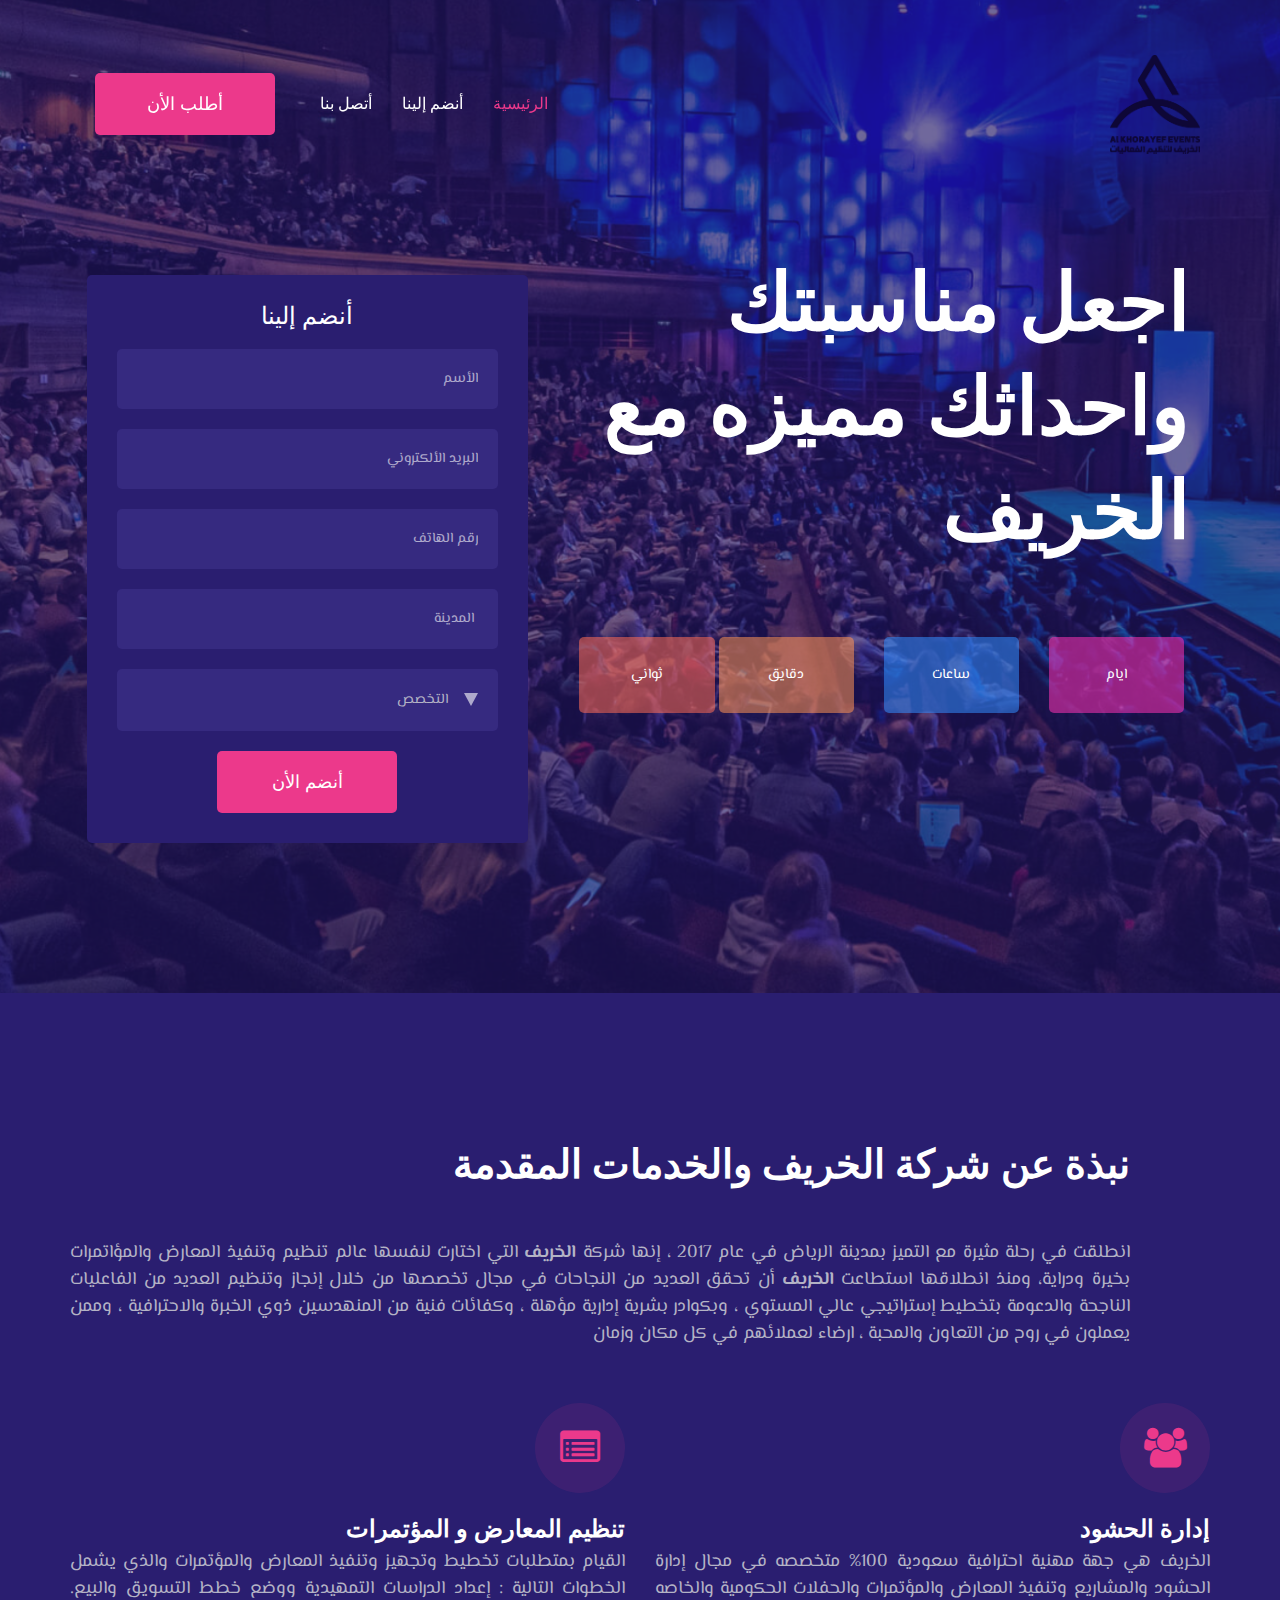
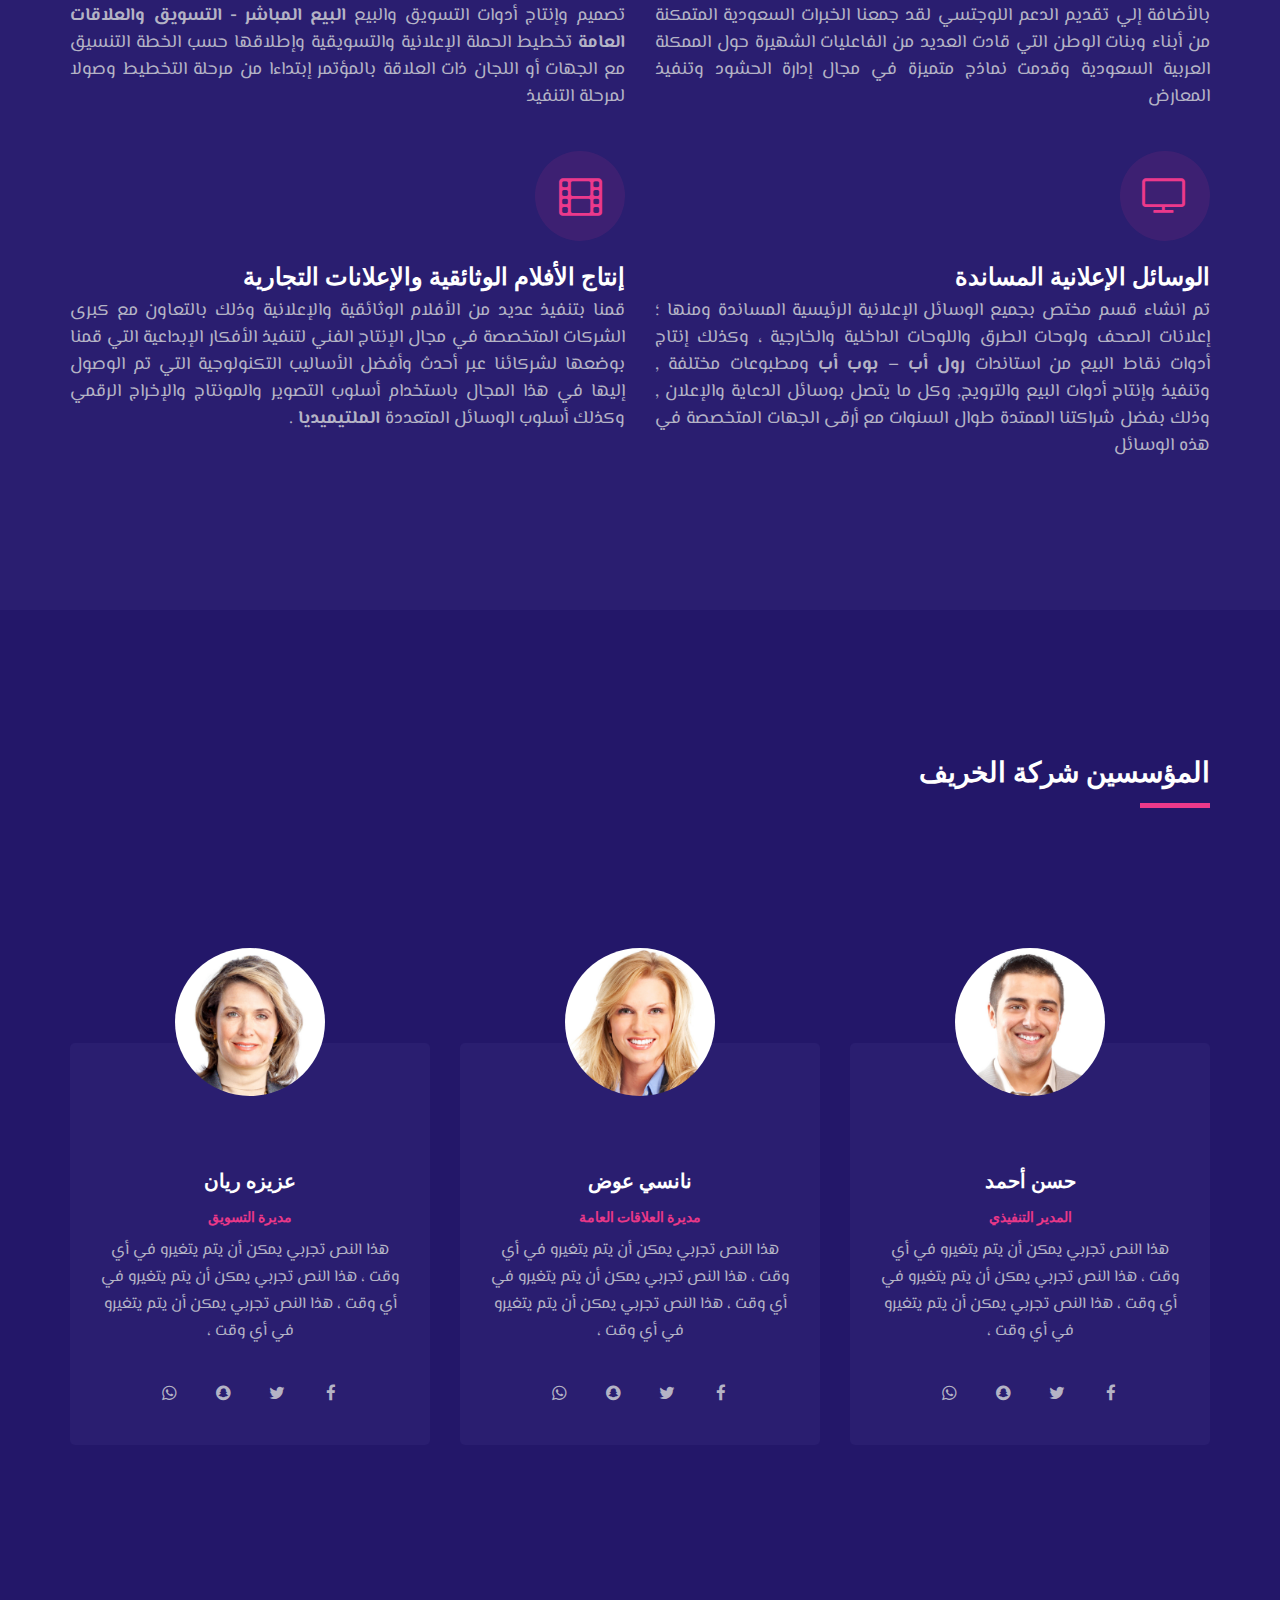
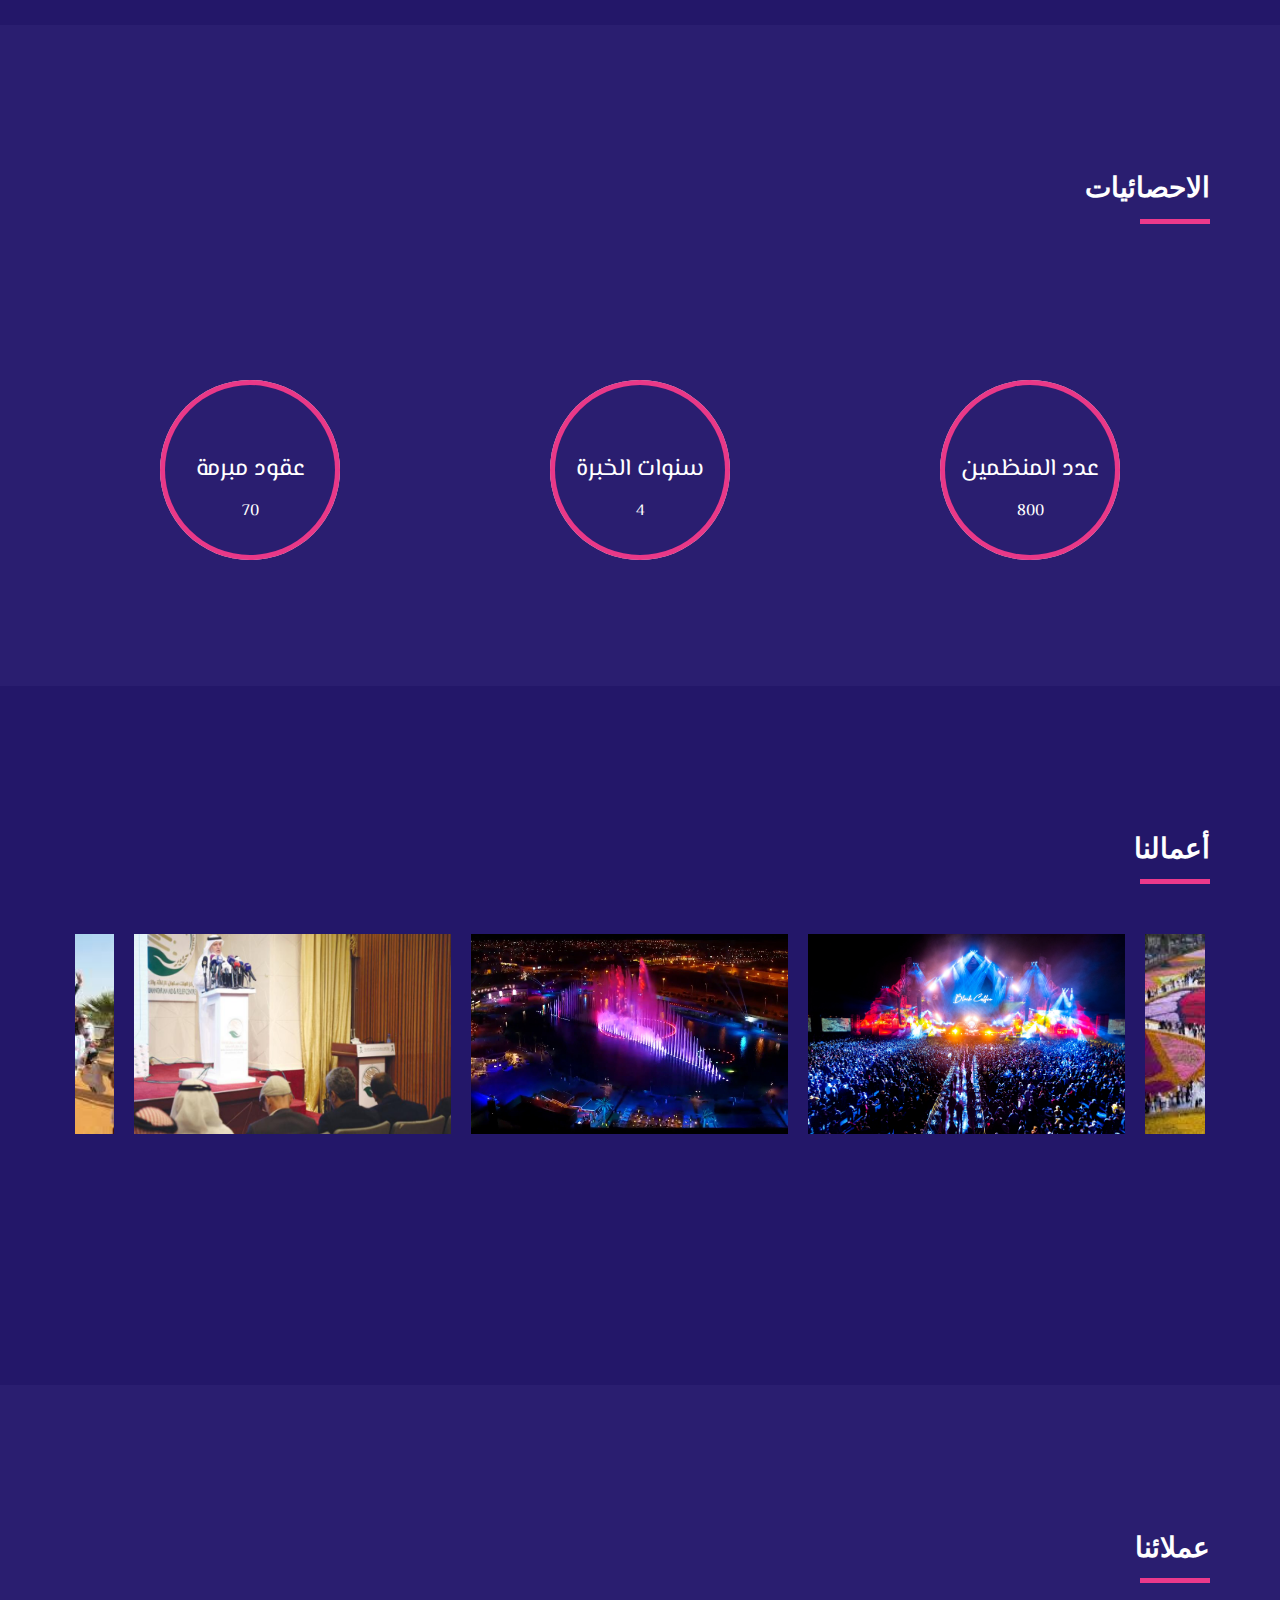
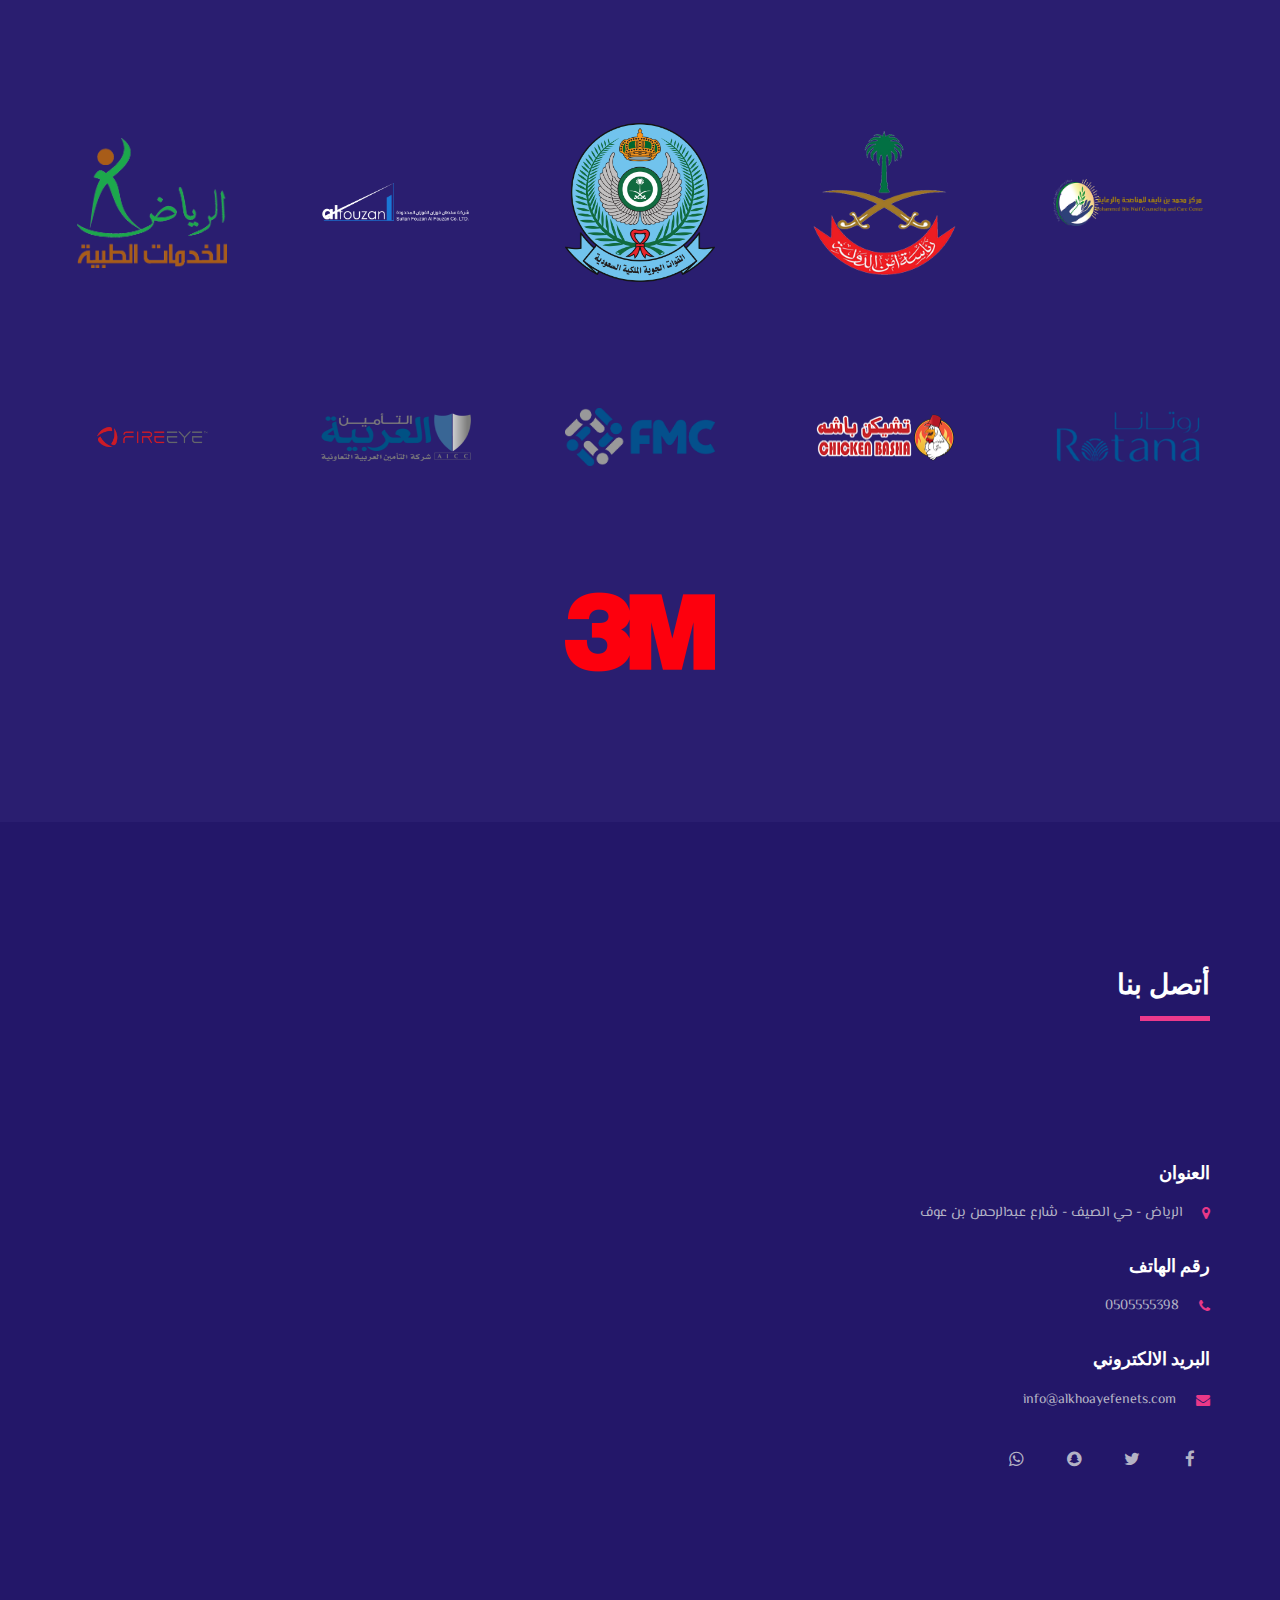
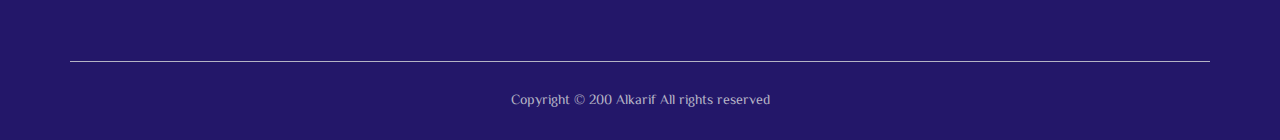
<file: index.html>
<!DOCTYPE html>
<html lang="en" dir="rtl">

<head>
    <meta charset="UTF-8">
    <meta http-equiv="X-UA-Compatible" content="IE=edge">
    <meta name="viewport" content="width=device-width, initial-scale=1, maximum-scale=1">

    <title>Alkharif to organize events</title>

    <link href="https://fonts.googleapis.com/css2?family=El+Messiri&display=swap" rel="stylesheet">
    <link rel="stylesheet" href="assets/css/flaticon.css">
    <link rel="stylesheet" href="assets/css/icomoon-font.css">
    <link rel="stylesheet" href="assets/css/font-awesome.min.css">
    <link rel="stylesheet" href="assets/css/owl.carousel.min.css">
    <link rel="stylesheet" href="assets/css/animate.min.css">
    <link rel="stylesheet" href="assets/css/custom-animation.css">
    <link rel="stylesheet" href="assets/css/magnific-popup.css">
    <link rel="stylesheet" href="assets/css/nice-select.css">
    <link rel="stylesheet" href="assets/css/bootstrap.min-rtl.css">
    <link rel="stylesheet" href="assets/css/global.css">
    <link rel="stylesheet" href="assets/css/mainmenu.css">
    <link rel="stylesheet" href="assets/css/slick.css">
    <link rel="stylesheet" href="assets/css/style.css">
    <link rel="stylesheet" href="assets/css/responsive.css">


    <!--[if lt IE 9]><script src="https://cdnjs.cloudflare.com/ajax/libs/html5shiv/3.7.3/html5shiv.js"></script><![endif]-->
    <!--[if lt IE 9]><script src="js/respond.js"></script><![endif]-->

</head>

<body>

    <div class="page-wrapper">

        <!-- Preloader -->
        <div class="preloader"></div>


        <!--==================================================================== 
                                Start Header area
        =====================================================================-->
        <header class="main-header">

            <!--Header-Upper-->
            <div class="header-upper">
                <div class="container clearfix">

                    <div class="header-inner d-lg-flex align-items-center">

                        <div class="logo-outer">
                            <div class="logo"><a href="index.html"><img src="assets/img/logo/logo.png" alt=""
                                        title=""></a></div>
                        </div>

                        <div class="nav-outer clearfix ml-auto">
                            <!-- Main Menu -->
                            <nav class="main-menu navbar-expand-lg">
                                <div class="navbar-header clearfix">
                                    <!-- Toggle Button -->
                                    <button type="button" class="navbar-toggle" data-toggle="collapse"
                                        data-target=".navbar-collapse">
                                        <span class="icon-bar"></span>
                                        <span class="icon-bar"></span>
                                        <span class="icon-bar"></span>
                                    </button>
                                </div>

                                <div class="navbar-collapse collapse clearfix ">
                                    <ul class="navigation clearfix">
                                        <li class="current"><a href="index.html">الرئيسية</a></li>
                                        <li><a href="#">أنضم إلينا</a></li>
                                        <li><a href="contact.html">أتصل بنا</a></li>
                                        <li>
                                            <div class="menu-btn mb-4 mb-lg-0 d-block d-lg-none">
                                                <a href="ticket.html" class="btn-bg">أطلب الأن</a>
                                            </div>
                                        </li>
                                    </ul>
                                </div>

                            </nav>
                            <!-- Main Menu End-->
                        </div>

                        <div class="menu-btn d-none d-lg-block">
                            <a href="ticket.html" class="btn-bg">أطلب الأن</a>
                        </div>
                    </div>

                </div>
            </div>
            <!--End Header Upper-->

        </header>
        <!--==================================================================== 
                                End Header area
        =====================================================================-->



        <!--==================================================================== 
							Start hero section
	=====================================================================-->
        <section class="hero-section pt-250 pb-150 rpt-145 rpb-100 header-bg">

            <div class="container">
                <div class="row">
                    <div class="col-lg-7">
                        <div class="hero-text">
                            <h1>اجعل مناسبتك واحداثك مميزه مع الخريف</h1>
                        </div>
                        <div class="coming-soon">
                            <div class="time-countdown">
                                <ul>
                                    <li class="count-bg-one radius"><span id="days"></span>ايام</li>
                                    <li class="count-bg-two radius"><span id="hours"></span>ساعات</li>
                                    <li class="count-bg-three radius"><span id="minutes"></span>دقايق</li>
                                    <li class="count-bg-four radius"><span id="seconds"></span>ثواني</li>
                                </ul>
                            </div>
                        </div>
                    </div>

                    <div class="col-lg-5">
                        <div class="register-wrap radius">
                            <!-- Sign Up Form Start -->
                            <form action="sendmail.php">
                                <div class="row clearfix">
                                    <div class="col-md-12 text-center">
                                        <h3>أنضم إلينا</h3>
                                    </div>
                                    <div class="col-md-12">
                                        <div class="form-group">
                                            <input type="text" name="first-name" class="form-control radius"
                                                placeholder="الأسم" required>
                                        </div>
                                    </div>
                                    <div class="col-md-12">
                                        <div class="form-group">
                                            <input type="email" name="email" class="form-control radius"
                                                placeholder="البريد الألكتروني" required>
                                        </div>
                                    </div>
                                    <div class="col-md-12">
                                        <div class="form-group">
                                            <input type="text" name="phone-number" class="form-control radius"
                                                placeholder="رقم الهاتف" required>
                                        </div>
                                    </div>
                                    <div class="col-md-12">
                                        <div class="form-group">
                                            <input type="text" name="phone-number" class="form-control radius"
                                                placeholder=" المدينة" required>
                                        </div>
                                    </div>
                                    <div class="col-md-12">
                                        <div class="form-group">
                                            <div class="ticket-number-box clearfix">
                                                <select name="ticket" id="ticket" class="radius text-left">
                                                    <option value="value1">التخصص</option>
                                                    <option value="value3">إدارة الحشود</option>
                                                    <option value="value4">تنظيم المؤتمرات</option>
                                                    <option value="value5">التصميم الأبداعي</option>
                                                    <option value="value6">المطبوعات الرسمية والعلانات</option>
                                                    <option value="value6">الوسائل الإعلانية المساندة</option>
                                                    <option value="value6">الهدايا والدروع</option>
                                                    <option value="value6">إنتاج الافلام الوثائقية</option>
                                                    <option value="value6">اعداد الحملات الإعلانية</option>
                                                </select>
                                            </div>
                                        </div>
                                    </div>
                                    <div class="col-md-12">
                                        <div class="form-group mb-0 text-center">
                                            <button class="btn-bg" type="submit">أنضم الأن</button>
                                        </div>
                                    </div>
                                </div>
                            </form>
                            <!-- Sign Up Form End -->

                        </div>
                    </div>

                </div>
            </div>
        </section>
        <!--==================================================================== 
							End hero section
	=====================================================================-->


        <!--==================================================================== 
                            Start why join section
    =====================================================================-->


        <section class="why-join-section bg-color-two pt-145 pb-110 rpt-100 rpb-60">
            <div class="container">
                <div class="row">
                    <div class="col-lg-12">
                        <div class="why-join-content-wrap">
                            <div class="why-join-content">
                                <h2>نبذة عن شركة الخريف والخدمات المقدمة</h2>
                                <p>انطلقت في رحلة مثيرة مع التميز بمدينة الرياض في عام 2017 ، إنها شركة <b>الخريف</b>
                                    التي اختارت لنفسها عالم تنظيم وتنفيذ المعارض والمؤاتمرات بخيرة ودراية، ومنذ انطلاقها
                                    استطاعت <b>الخريف</b>
                                    أن تحقق العديد من النجاحات في مجال تخصصها من خلال إنجاز وتنظيم العديد من الفاعليات
                                    الناجحة والدعومة بتخطيط إستراتيجي عالي المستوي ، وبكوادر بشرية إدارية مؤهلة ،
                                    وكفائات فنية من المنهدسين ذوي الخبرة والاحترافية ، وممن يعملون في روح من التعاون
                                    والمحبة ، ارضاء لعملائهم في كل مكان وزمان</p>
                            </div>
                        </div>
                    </div>
                    <div class="col-lg-12">
                        <div class="feature-block-one-wrap">
                            <div class="row">
                                <div class="col-md-6">
                                    <div class="feature-block-one">
                                        <div class="feature-icon">
                                            <i class="fa fa-users    "></i>
                                        </div>
                                        <div class="feature-content">
                                            <h3>إدارة الحشود</h3>
                                            <p>الخريف هي جهة مهنية احترافية سعودية 100% متخصصه في مجال إدارة الحشود
                                                والمشاريع وتنفيذ المعارض والمؤتمرات والحفلات الحكومية والخاصه بالأضافة
                                                إلي تقديم الدعم اللوجتسي لقد جمعنا الخبرات السعودية المتمكنة من أبناء
                                                وبنات الوطن التي قادت العديد من الفاعليات الشهيرة حول الممكلة العربية
                                                السعودية وقدمت نماذج متميزة في مجال إدارة الحشود وتنفيذ المعارض</p>
                                        </div>
                                    </div>
                                </div>
                                <div class="col-md-6">
                                    <div class="feature-block-one">
                                        <div class="feature-icon">
                                            <i class="fa fa-list-alt"></i>
                                        </div>
                                        <div class="feature-content">
                                            <h3>تنظيم المعارض و المؤتمرات </h3>
                                            <p>اﻟﻘﻴﺎم ﺑﻤﺘﻄﻠﺒﺎت ﺗﺨﻄﻴﻂ وﺗﺠﻬﻴﺰ وﺗﻨﻔﻴﺬ اﻟﻤﻌﺎرض واﻟﻤﺆﺗﻤﺮات واﻟﺬي ﻳﺸﻤﻞ اﻟﺨﻄﻮات
                                                اﻟﺘﺎﻟﻴﺔ : إﻋﺪاد اﻟﺪراﺳﺎت اﻟﺘﻤﻬﻴﺪﻳﺔ ووﺿﻊ ﺧﻄﻂ اﻟﺘﺴﻮﻳﻖ واﻟﺒﻴﻊ. ﺗﺼﻤﻴﻢ وإﻧﺘﺎج
                                                أدوات اﻟﺘﺴﻮﻳﻖ واﻟﺒﻴﻊ <b>اﻟﺒﻴﻊ اﻟﻤﺒﺎﺷﺮ - اﻟﺘﺴﻮﻳﻖ واﻟﻌﻼﻗﺎت اﻟﻌﺎﻣﺔ</b>
                                                ﺗﺨﻄﻴﻂ اﻟﺤﻤﻠﺔ اﻹﻋﻼﻧﻴﺔ واﻟﺘﺴﻮﻳﻘﻴﺔ وإﻃﻼﻗﻬﺎ ﺣﺴﺐ اﻟﺨﻄﺔ اﻟﺘﻨﺴﻴﻖ ﻣﻊ اﻟﺠﻬﺎت أو
                                                اﻟﻠﺠﺎن ذات اﻟﻌﻼﻗﺔ ﺑﺎﻟﻤﺆﺗﻤﺮ إﺑﺘﺪاءا ﻣﻦ ﻣﺮﺣﻠﺔ اﻟﺘﺨﻄﻴﻂ وﺻﻮﻻ ﻟﻤﺮﺣﻠﺔ اﻟﺘﻨﻔﻴﺬ
                                            </p>
                                        </div>
                                    </div>
                                </div>
                                <div class="col-md-6">
                                    <div class="feature-block-one">
                                        <div class="feature-icon">
                                            <i class="fa fa-tv    "></i>
                                        </div>
                                        <div class="feature-content">
                                            <h3> اﻟﻮﺳﺎﺋﻞ اﻹﻋﻼﻧﻴﺔ اﻟﻤﺴﺎﻧﺪة </h3>
                                            <p>ﺗﻢ اﻧﺸﺎء ﻗﺴﻢ ﻣﺨﺘﺺ ﺑﺠﻤﻴﻊ اﻟﻮﺳﺎﺋﻞ اﻹﻋﻼﻧﻴﺔ اﻟﺮﺋﻴﺴﻴﺔ اﻟﻤﺴﺎﻧﺪة وﻣﻨﻬﺎ ؛ إﻋﻼﻧﺎت
                                                اﻟﺼﺤﻒ وﻟﻮﺣﺎت اﻟﻄﺮق واﻟﻠﻮﺣﺎت اﻟﺪاﺧﻠﻴﺔ واﻟﺨﺎرﺟﻴﺔ ، وﻛﺬﻟﻚ إﻧﺘﺎج أدوات ﻧﻘﺎط
                                                اﻟﺒﻴﻊ ﻣﻦ اﺳﺘﺎﻧﺪات <b> رول أب – ﺑﻮب أب </b> وﻣﻄﺒﻮﻋﺎت ﻣﺨﺘﻠﻔﺔ , وﺗﻨﻔﻴﺬ
                                                وإﻧﺘﺎج
                                                أدوات اﻟﺒﻴﻊ واﻟﺘﺮوﻳﺞ, وﻛﻞ ﻣﺎ ﻳﺘﺼﻞ ﺑﻮﺳﺎﺋﻞ اﻟﺪﻋﺎﻳﺔ واﻹﻋﻼن , وذﻟﻚ ﺑﻔﻀﻞ
                                                ﺷﺮاﻛﺘﻨﺎ اﻟﻤﻤﺘﺪة ﻃﻮال اﻟﺴﻨﻮات ﻣﻊ أرﻗﻰ اﻟﺠﻬﺎت اﻟﻤﺘﺨﺼﺼﺔ ﻓﻲ ﻫﺬه اﻟﻮﺳﺎﺋﻞ</p>
                                        </div>
                                    </div>
                                </div>
                                <div class="col-md-6">
                                    <div class="feature-block-one">
                                        <div class="feature-icon">
                                            <i class="fa fa-film    "></i>
                                        </div>
                                        <div class="feature-content">
                                            <h3> إﻧﺘﺎج اﻷﻓﻼم اﻟﻮﺛﺎﺋﻘﻴﺔ واﻹﻋﻼﻧﺎت اﻟﺘﺠﺎرﻳﺔ </h3>
                                            <p> ﻗﻤﻨﺎ ﺑﺘﻨﻔﻴﺬ ﻋﺪﻳﺪ ﻣﻦ اﻷﻓﻼم اﻟﻮﺛﺎﺋﻘﻴﺔ واﻹﻋﻼﻧﻴﺔ وذﻟﻚ ﺑﺎﻟﺘﻌﺎون ﻣﻊ ﻛﺒﺮى
                                                اﻟﺸﺮﻛﺎت اﻟﻤﺘﺨﺼﺼﺔ ﻓﻲ ﻣﺠﺎل اﻹﻧﺘﺎج اﻟﻔﻨﻲ ﻟﺘﻨﻔﻴﺬ اﻷﻓﻜﺎر اﻹﺑﺪاﻋﻴﺔ اﻟﺘﻲ ﻗﻤﻨﺎ
                                                ﺑﻮﺿﻌﻬﺎ ﻟﺸﺮﻛﺎﺋﻨﺎ ﻋﺒﺮ أﺣﺪث وأﻓﻀﻞ اﻷﺳﺎﻟﻴﺐ اﻟﺘﻜﻨﻮﻟﻮﺟﻴﺔ اﻟﺘﻲ ﺗﻢ اﻟﻮﺻﻮل إﻟﻴﻬﺎ
                                                ﻓﻲ ﻫﺬا اﻟﻤﺠﺎل ﺑﺎﺳﺘﺨﺪام أﺳﻠﻮب اﻟﺘﺼﻮﻳﺮ واﻟﻤﻮﻧﺘﺎج واﻹﺧﺮاج اﻟﺮﻗﻤﻲ وﻛﺬﻟﻚ
                                                أﺳﻠﻮب اﻟﻮﺳﺎﺋﻞ اﻟﻤﺘﻌﺪدة <b>اﻟﻤﻠﺘﻴﻤﻴﺪﻳﺎ</b> .</p>
                                        </div>
                                    </div>
                                </div>
                            </div>
                        </div>
                    </div>

                </div>
            </div>
        </section>

        <!--==================================================================== 
                            End why join section
    =====================================================================-->




        <!--==================================================================== 
                            Start speakers-section
        =====================================================================-->
        <section class="speakers-section pt-145 pb-150 rpt-100 rpb-100">
            <div class="container">

                <div class="section-title">
                    <div class="row">
                        <div class="col-lg-6">
                            <div class="sec-left ">
                                <h4> المؤسسين شركة الخريف</h4>
                            </div>
                        </div>
                    </div>
                </div>

                <div class="row">
                    <div class="col-lg-4 col-md-6">
                        <div class="single-speaker radius">
                            <div class="speaker-thumb">
                                <img src="assets/img/team/1.png" alt="Speaker Image">
                            </div>
                            <div class="speaker-data">
                                <h4><a href="#">حسن أحمد</a></h4>
                                <h6>المدير التنفيذي</h6>
                                <p>هذا النص تجربي يمكن أن يتم يتغيرو في أي وقت ، هذا النص تجربي يمكن أن يتم يتغيرو في أي
                                    وقت ، هذا النص تجربي يمكن أن يتم يتغيرو في أي وقت ، </p>
                                <div class="social-style-one">
                                    <a href="#"><i class="fa fa-facebook-f"></i></a>
                                    <a href="#"><i class="fa fa-twitter"></i></a>
                                    <a href="#"><i class="fa fa-snapchat"></i></a>
                                    <a href="#"><i class="fa fa-whatsapp"></i></a>
                                </div>
                            </div>
                        </div>
                    </div>
                    <div class="col-lg-4 col-md-6">
                        <div class="single-speaker radius">
                            <div class="speaker-thumb">
                                <img src="assets/img/team/2.png" alt="Speaker Image">
                            </div>
                            <div class="speaker-data">
                                <h4><a href="#">نانسي عوض</a></h4>
                                <h6>مديرة العلاقات العامة</h6>
                                <p>هذا النص تجربي يمكن أن يتم يتغيرو في أي وقت ، هذا النص تجربي يمكن أن يتم يتغيرو في أي
                                    وقت ، هذا النص تجربي يمكن أن يتم يتغيرو في أي وقت ، </p>
                                <div class="social-style-one">
                                    <a href="#"><i class="fa fa-facebook-f"></i></a>
                                    <a href="#"><i class="fa fa-twitter"></i></a>
                                    <a href="#"><i class="fa fa-snapchat"></i></a>
                                    <a href="#"><i class="fa fa-whatsapp"></i></a>
                                </div>
                            </div>
                        </div>
                    </div>
                    <div class="col-lg-4 col-md-6">
                        <div class="single-speaker radius">
                            <div class="speaker-thumb">
                                <img src="assets/img/team/3.png" alt="Speaker Image">
                            </div>
                            <div class="speaker-data">
                                <h4><a href="#">عزيزه ريان</a></h4>
                                <h6>مديرة التسويق</h6>
                                <p>هذا النص تجربي يمكن أن يتم يتغيرو في أي وقت ، هذا النص تجربي يمكن أن يتم يتغيرو في أي
                                    وقت ، هذا النص تجربي يمكن أن يتم يتغيرو في أي وقت ، </p>
                                <div class="social-style-one">
                                    <a href="#"><i class="fa fa-facebook-f"></i></a>
                                    <a href="#"><i class="fa fa-twitter"></i></a>
                                    <a href="#"><i class="fa fa-snapchat"></i></a>
                                    <a href="#"><i class="fa fa-whatsapp"></i></a>
                                </div>
                            </div>
                        </div>
                    </div>
                </div>
            </div>
        </section>
        <!--==================================================================== 
                            End speakers-section
        =====================================================================-->
       <!--==================================================================== 
                            Start speakers-section
        =====================================================================-->
        <section class="why-join-section bg-color-two pt-145 pb-110 rpt-100 rpb-60">
            <div class="container">

                <div class="section-title">
                    <div class="row">
                        <div class="col-lg-6">
                            <div class="sec-left ">
                                <h4>الاحصائيات</h4>
                            </div>
                        </div>
                    </div>
                </div>

                <div class="row">
                    <div class="col-lg-4 col-md-6 text-center">
                        <div class="progress--circle progress--25">
                            <div class="progress__number">عدد المنظمين 
                                <p class="mt-3">800</p>
                            </div>
                          </div>
                    </div>
                    <div class="col-lg-4 col-md-6 text-center">
                        <div class="progress--circle progress--50">
                            <div class="progress__number">سنوات الخبرة 
                                <p class="mt-3">4</p> </div>
                          </div>
                    </div>
                    <div class="col-lg-4 col-md-6 text-center">
                        <div class="progress--circle progress--75">
                            <div class="progress__number">عقود مبرمة 
                                <p class="mt-3">70</p>
                            </div>
                          </div>
                    </div>
                </div>
            </div>
        </section>
        <!--==================================================================== 
                            End speakers-section
        =====================================================================-->



        <!--==================================================================== 
                            Start Special Moment-section
        =====================================================================-->
        <section class="special-monent-section pt-145 pb-150 rpt-100 rpb-100 work">
            <div class="container">

                <div class="section-title">
                    <div class="row">
                        <div class="col-lg-12">
                            <div class="sec-left">
                                <h4>أعمالنا </h4>
                            </div>
                        </div>
                    </div>

                    <div class="center">
                        <div class="">
                            <div class="over-lay">
                                <h3>موسم الرياض</h3>
                            </div>
                            <img src="assets/img/works/1.jpg" alt="">
                        </div>
                        <div class="">
                            <div class="over-lay">
                                <h3> المؤتمر الانساني الثاني</h3>
                            </div>
                            <img src="assets/img/works/2.jpg" alt="">
                        </div>
                        <div class="">
                            <div class="over-lay">
                                <h3>ممارثون
                                    الالوان بالرياض
                                    2019</h3>
                            </div>
                            <img src="assets/img/works/3.jpg" alt="">
                        </div>
                        <div class="">
                            <div class="over-lay">
                                <h3>معرض الزهور
                                    ينبع 2019</h3>
                            </div>
                            <img src="assets/img/works/4.jpg" alt="">
                        </div>
                        <div class="">
                            <div class="over-lay">
                                <h3>محفل
                                    ميدل بيست
                                    2019</h3>
                            </div>
                            <img src="assets/img/works/5.jpg" alt="">
                        </div>
                    </div>
                </div>
        </section>
        <!--==================================================================== 
                            End Special Moment-section
        =====================================================================-->



        <!--==================================================================== 
                            Start Conference Sponsors section
    =====================================================================-->

        <div class="sponsors-section  bg-color-two pt-145 pb-150 rpt-100 rpb-100">
            <div class="container">
                <div class="section-title">
                    <div class="row">
                        <div class="col-lg-12">
                            <div class="sec-left">
                                <h4>عملائنا</h4>
                            </div>
                        </div>
                    </div>
                </div>

                <div class="row">
                    <div class="col-lg-12">
                        <div class="logo-wrap text-center">

                            <a href="#">
                                <img src="assets/img/sponsors/1.png" alt="">
                            </a>
                            <a href="#">
                                <img src="assets/img/sponsors/2.png" alt="">
                            </a>
                            <a href="#">
                                <img src="assets/img/sponsors/3.png" alt="">
                            </a>
                            <a href="#">
                                <img src="assets/img/sponsors/4.png" alt="">
                            </a>
                            <a href="#">
                                <img src="assets/img/sponsors/5.png" alt="">
                            </a>
                            <a href="#">
                                <img src="assets/img/sponsors/6.png" alt="">
                            </a>
                            <a href="#">
                                <img src="assets/img/sponsors/7.png" alt="">
                            </a>
                            <a href="#">
                                <img src="assets/img/sponsors/8.png" alt="">
                            </a>
                            <a href="#">
                                <img src="assets/img/sponsors/9.png" alt="">
                            </a>

                            <a href="#">
                                <img src="assets/img/sponsors/10.png" alt="">
                            </a>

                            <a href="#">
                                <img src="assets/img/sponsors/11.png" alt="">
                            </a>
                        </div>
                    </div>
                </div>

            </div>
        </div>

        <!--==================================================================== 
                            end Sponsors section
    =====================================================================-->





        <!--==================================================================== 
                            Start Venue section
    =====================================================================-->

        <div class="venue-section pt-145 pb-150 rpt-100 rpb-100">
            <div class="container">
                <div class="section-title">
                    <div class="row">
                        <div class="col-lg-12">
                            <div class="sec-left">
                                <h4>أتصل بنا</h4>
                            </div>
                        </div>
                    </div>
                </div>
                <div class="row">
                    <div class="col-lg-6">
                        <div class="contact-site">
                            <div class="contact-item">
                                <div class="contact-info address">
                                    <h5>العنوان</h5>
                                    <div class="info">
                                        <i class="fa fa-map-marker"></i>
                                        <span>الرياض - حي الصيف - شارع عبدالرحمن بن عوف</span>
                                    </div>
                                </div>
                                <div class="contact-info number">
                                    <h5>رقم الهاتف </h5>
                                    <div class="info">
                                        <i class="fa fa-phone"></i>
                                        <span>0505555398</span>
                                    </div>
                                </div>
                                <div class="contact-info email">
                                    <h5>البريد الالكتروني</h5>
                                    <div class="info">
                                        <i class="fa fa-envelope"></i>
                                        <span>info@alkhoayefenets.com</span>
                                    </div>
                                </div>
                                <div class="contact-social-info">
                                    <div class="social-style-one">
                                        <a href="#"><i class="fa fa-facebook-f"></i></a>
                                        <a href="#"><i class="fa fa-twitter"></i></a>
                                        <a href="#"><i class="fa fa-snapchat"></i></a>
                                        <a href="#"><i class="fa fa-whatsapp"></i></a>
                                    </div>
                                </div>

                            </div>
                        </div>
                    </div>
                    <div class="col-lg-6">
                        <div class="map-site">
                            <iframe
                                src="https://www.google.com/maps/embed?pb=!1m18!1m12!1m3!1d3624.1950024603734!2d46.81539268504262!3d24.72018475695342!2m3!1f0!2f0!3f0!3m2!1i1024!2i768!4f13.1!3m3!1m2!1s0x3e2f00b2e4d54879%3A0x125a28fd8647d476!2z2LfYsdmK2YIg2LnYqNiv2KfZhNix2K3ZhdmGINio2YYg2LnZiNmB2Iwg2KfZhNix2YrYp9i2INin2YTYs9i52YjYr9mK2Kk!5e0!3m2!1sar!2seg!4v1590678695976!5m2!1sar!2seg"
                                width="600" height="450" frameborder="0" style="border:0;" allowfullscreen=""
                                aria-hidden="false" tabindex="0"></iframe>
                        </div>
                    </div>
                </div>
            </div>
        </div>

        <!--==================================================================== 
                            end Venue section
    =====================================================================-->




        <!--==================================================================== 
                            Start footer section
    =====================================================================-->

        <footer class="footer pt-285">
            <div class="container">
                <div class="footer-bottom pt-25 pb-25">
                    <div class="row">
                        <div class="col-lg-12 text-center">
                            <div class="copyright">Copyright &copy; 200 <a href="#">Alkarif</a> All rights reserved</div>
                        </div>
                    </div>
                </div>
            </div>
        </footer>


        <!--==================================================================== 
                        End footer section
=====================================================================-->



        <!-- Scroll Top Button -->
        <button class="scroll-top scroll-to-target" data-target="html">
            <span class="fa fa-angle-up"></span>
        </button>

    </div>



    <!--====================================================================
                            Include All Js File 
        ====================================================================-->
    <!-- All Plugins -->
    <script src="assets/js/jquery-3.3.1.min.js"></script>
    <script src="assets/js/popper-v1.14.3.min.js"></script>
    <script src="assets/js/bootstrap-v4.1.3.min.js"></script>
    <script src="assets/js/owl.carousel.min.js"></script>
    <script src="assets/js/jquery.nice-select.min.js"></script>
    <script src="assets/js/jquery.magnific-popup.min.js"></script>
    <script src="assets/js/wow.min.js"></script>
    <script src="assets/js/slick.js"></script>
    <script src="assets/js/slider.js"></script>
    <script src="assets/js/main.js"></script>


</body>

</html>
</file>
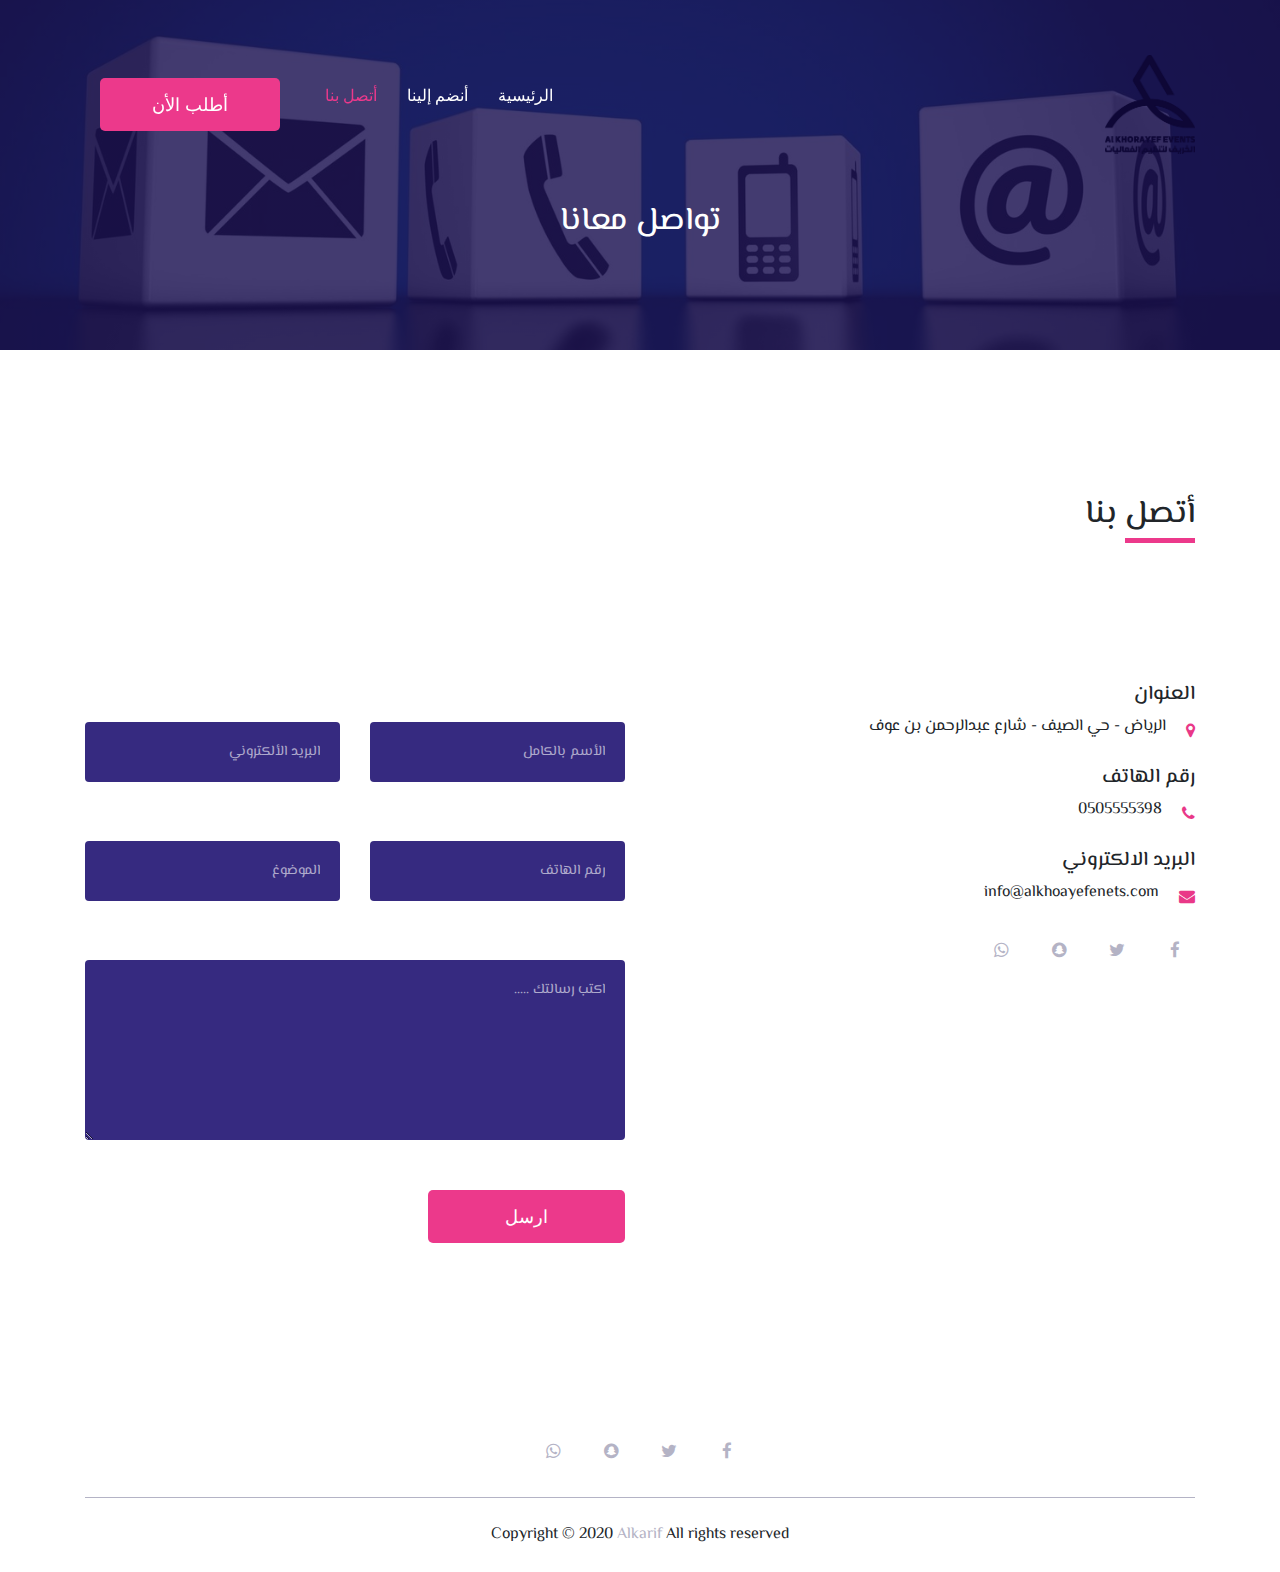
<file: contact.html>
<!DOCTYPE html>
<html lang="en" dir="rtl">

<head>
    <meta charset="UTF-8">
    <meta http-equiv="X-UA-Compatible" content="IE=edge">
    <meta name="viewport" content="width=device-width, initial-scale=1, maximum-scale=1">

    <title>Alkharif to organize events</title>

    <link href="https://fonts.googleapis.com/css2?family=El+Messiri&display=swap" rel="stylesheet">
    <link rel="stylesheet" href="assets/css/flaticon.css">
    <link rel="stylesheet" href="assets/css/icomoon-font.css">
    <link rel="stylesheet" href="assets/css/font-awesome.min.css">
    <link rel="stylesheet" href="assets/css/owl.carousel.min.css">
    <link rel="stylesheet" href="assets/css/animate.min.css">
    <link rel="stylesheet" href="assets/css/custom-animation.css">
    <link rel="stylesheet" href="assets/css/magnific-popup.css">
    <link rel="stylesheet" href="assets/css/nice-select.css">
    <link rel="stylesheet" href="assets/css/global.css">
    <link rel="stylesheet" href="assets/css/mainmenu.css">
    <link rel="stylesheet" href="assets/css/bootstrap.min-rtl.css">
    <link rel="stylesheet" href="assets/css/style.css">
    <link rel="stylesheet" href="assets/css/responsive.css">


    <!--[if lt IE 9]><script src="https://cdnjs.cloudflare.com/ajax/libs/html5shiv/3.7.3/html5shiv.js"></script><![endif]-->
    <!--[if lt IE 9]><script src="js/respond.js"></script><![endif]-->

</head>

<body>

    <div class="page-wrapper">

        <!-- Preloader -->
        <div class="preloader"></div>


        <!--==================================================================== 
                                Start Header area
        =====================================================================-->
        <header class="main-header">

            <!--Header-Upper-->
            <div class="header-upper">
                <div class="container clearfix">

                    <div class="header-inner d-lg-flex align-items-center">

                        <div class="logo-outer">
                            <div class="logo"><a href="index.html"><img src="assets/img/logo/logo.png" alt=""
                                        title=""></a></div>
                        </div>

                        <div class="nav-outer clearfix ml-auto">
                            <!-- Main Menu -->
                            <nav class="main-menu navbar-expand-lg">
                                <div class="navbar-header clearfix">
                                    <!-- Toggle Button -->
                                    <button type="button" class="navbar-toggle" data-toggle="collapse"
                                        data-target=".navbar-collapse">
                                        <span class="icon-bar"></span>
                                        <span class="icon-bar"></span>
                                        <span class="icon-bar"></span>
                                    </button>
                                </div>

                                <div class="navbar-collapse collapse clearfix ">
                                    <ul class="navigation clearfix">
                                        <li ><a href="index.html">الرئيسية</a></li>
                                        <li><a href="#">أنضم إلينا</a></li>
                                        <li class="current"><a href="contact.html">أتصل بنا</a></li>
                                        <li>
                                            <div class="menu-btn mb-4 mb-lg-0 d-block d-lg-none">
                                                <a href="ticket.html" class="btn-bg">أطلب الأن</a>
                                            </div>
                                        </li>
                                    </ul>
                                </div>

                            </nav>
                            <!-- Main Menu End-->
                        </div>

                        <div class="menu-btn d-none d-lg-block">
                            <a href="ticket.html" class="btn-bg">أطلب الأن</a>
                        </div>

                    </div>

                </div>
            </div>
            <!--End Header Upper-->

        </header>
        <!--==================================================================== 
                                End Header area
        =====================================================================-->


        <!--==================================================================== 
                                Start Banner Area
        =====================================================================-->
        <section class="banner-section">
            <div class="container">
                <div class="banner-inner text-center">
                    <h2 class="page-title">تواصل معانا</h2>
                </div>
            </div>
        </section>
        <!--==================================================================== 
                                End Banner area
        =====================================================================-->



        <!--==================================================================== 
                            Start Contact section
    =====================================================================-->

        <div class="contact-page pt-145 pb-150 rpt-100 rpb-100">
            <div class="container">
                <div class="section-title">
                    <div class="row">
                        <div class="col-lg-12">
                            <div class="sec-left">
                                <h4>أتصل بنا</h4>
                            </div>
                        </div>
                    </div>
                </div>
                <div class="row">
                    <div class="col-lg-6">
                        <div class="contact-site">
                            <div class="contact-item">
                                <div class="contact-info address">
                                    <h5>العنوان</h5>
                                    <div class="info">
                                        <i class="fa fa-map-marker"></i>
                                        <span>الرياض - حي الصيف - شارع عبدالرحمن بن عوف</span>
                                    </div>
                                </div>
                                <div class="contact-info number">
                                    <h5>رقم الهاتف </h5>
                                    <div class="info">
                                        <i class="fa fa-phone"></i>
                                        <span>0505555398</span>
                                    </div>
                                </div>
                                <div class="contact-info email">
                                    <h5>البريد الالكتروني</h5>
                                    <div class="info">
                                        <i class="fa fa-envelope"></i>
                                        <span>info@alkhoayefenets.com</span>
                                    </div>
                                </div>
                                <div class="contact-social-info">
                                    <div class="social-style-one">
                                        <a href="#"><i class="fa fa-facebook-f"></i></a>
                                        <a href="#"><i class="fa fa-twitter"></i></a>
                                        <a href="#"><i class="fa fa-snapchat"></i></a>
                                        <a href="#"><i class="fa fa-whatsapp"></i></a>
                                    </div>
                                </div>

                            </div>
                        </div>
                    </div>
                    <div class="col-lg-6">
                        <div class="default-form-area">
                            <form id="contact-form" name="contact_form" class="contact-form" action="sendmail.php"
                                method="post">
                                <div class="row clearfix">
                                    <div class="col-md-6 column">
                                        <div class="form-group">
                                            <label for="form_name">الاسم</label>
                                            <input type="text" name="form_name" class="form-control" id="form_name"
                                                value="" placeholder="الأسم بالكامل " required="">
                                        </div>
                                    </div>
                                    <div class="col-md-6 column">
                                        <div class="form-group">
                                            <label for="email">البريد الألكتروني</label>
                                            <input type="email" name="form_email" class="form-control required email"
                                                id="email" value="" placeholder="البريد الألكتروني" required="">
                                        </div>
                                    </div>
                                    <div class="col-md-6 column">
                                        <div class="form-group">
                                            <label for="p-number">رقم الهاتف </label>
                                            <input type="text" name="form_phone" class="form-control" id="p-number"
                                                value="" placeholder="رقم الهاتف">
                                        </div>
                                    </div>
                                    <div class="col-md-6 column">
                                        <div class="form-group">
                                            <label for="subject">الموضوغ</label>
                                            <input type="text" name="form_subject" class="form-control" id="subject"
                                                value="" placeholder="الموضوغ">
                                        </div>
                                    </div>
                                    <div class="col-md-12 column">
                                        <div class="form-group">
                                            <label for="message">رسالة</label>
                                            <textarea name="form_message" class="form-control textarea required"
                                                id="message"
                                                placeholder="اكتب رسالتك ....."></textarea>
                                        </div>
                                    </div>
                                </div>
                                <div class="contact-section-btn">
                                    <div class="form-group text-left">
                                        <button class="btn-bg" type="submit" data-loading-text="Please wait...">ارسل
                                            </button>
                                    </div>
                                </div>
                            </form>
                        </div>
                    </div>
                </div>
            </div>
        </div>

        <!--==================================================================== 
                            end Contact section
    =====================================================================-->




        <!--==================================================================== 
                            Start footer section
    =====================================================================-->

        <footer class="footer pt-285">
            <div class="container">
                <div class="row justify-content-center">

                    <!--Footer Column-->
                    <div class="col-lg-12 py-4">
                        <div class="footer-top text-center">
                            <div class="footer-content">
                                <div class="footer-social-icon">
                                    <div class="social-style-one">
                                        <a href="#"><i class="fa fa-facebook-f"></i></a>
                                        <a href="#"><i class="fa fa-twitter"></i></a>
                                        <a href="#"><i class="fa fa-snapchat" aria-hidden="true"></i></a>
                                        <a href="#"><i class="fa fa-whatsapp" aria-hidden="true"></i></a>
                                        
                                    </div>
                                </div>
                            </div>
                        </div>
                    </div>
                    
                </div>
                <div class="footer-bottom pt-25 pb-25">
                    <div class="row">
                        <div class="col-lg-12 text-center">
                            <div class="copyright">Copyright &copy; 2020 <a href="#">Alkarif</a> All rights reserved</div>
                        </div>
                    </div>
                </div>
            </div>
            
        </footer>


        <!--==================================================================== 
                            End footer section
    =====================================================================-->

        <!-- Scroll Top Button -->
        <button class="scroll-top scroll-to-target" data-target="html">
            <span class="fa fa-angle-up"></span>
        </button>

    </div>



    <!--====================================================================
                            Include All Js File 
     ====================================================================-->
    <!-- All Plugins -->
    <script src="assets/js/jquery-3.3.1.min.js"></script>
    <script src="assets/js/popper-v1.14.3.min.js"></script>
    <script src="assets/js/bootstrap-v4.1.3.min.js"></script>
    <script src="assets/js/owl.carousel.min.js"></script>
    <script src="assets/js/jquery.nice-select.min.js"></script>
    <script src="assets/js/jquery.magnific-popup.min.js"></script>
    <script src="assets/js/wow.min.js"></script>
    <script src="assets/js/main.js"></script>


</body>

</html>
</file>
<file: assets/css/flaticon.css>
/*
  	Flaticon icon font: Flaticon
  	Creation date: 02/05/2019 21:49
  	*/

@font-face {
  font-family: "Flaticon";
  src: url("../fonts//Flaticon.eot");
  src: url("../fonts/Flaticon.eot?#iefix") format("embedded-opentype"),
       url("../fonts/Flaticon.woff2") format("woff2"),
       url("../fonts/Flaticon.woff") format("woff"),
       url("../fonts/Flaticon.ttf") format("truetype"),
       url("../fonts/Flaticon.svg#Flaticon") format("svg");
  font-weight: normal;
  font-style: normal;
}

@media screen and (-webkit-min-device-pixel-ratio:0) {
  @font-face {
    font-family: "Flaticon";
    src: url("../fonts/Flaticon.svg#Flaticon") format("svg");
  }
}

[class^="flaticon-"]:before, [class*=" flaticon-"]:before,
[class^="flaticon-"]:after, [class*=" flaticon-"]:after {   
  font-family: Flaticon;
font-style: normal;
}






.flaticon-collaboration:before {
  content: "\e001";
}
.flaticon-dish:before {
  content: "\e002";
}
.flaticon-confetti:before {
  content: "\e003";
}
.flaticon-play-button:before {
  content: "\e004";
}
.flaticon-address:before {
  content: "\e005";
}
.flaticon-car:before {
  content: "\e006";
}
.flaticon-hotel:before {
  content: "\e007";
}
.flaticon-double-angle-pointing-to-right:before {
  content: "\e008";
}
.flaticon-long-arrow-pointing-to-the-right:before {
  content: "\e009";
}
.flaticon-long-arrow-pointing-to-left:before {
  content: "\e00a";
}
.flaticon-speak:before {
  content: "\e00b";
}
</file>
<file: assets/css/icomoon-font.css>
@font-face {
  font-family: 'icomoon';
  src:  url('../fonts/icomoon.eot?q0j52l');
  src:  url('../fonts/icomoon.eot?q0j52l#iefix') format('embedded-opentype'),
    url('../fonts/icomoon.ttf?q0j52l') format('truetype'),
    url('../fonts/icomoon.woff?q0j52l') format('woff'),
    url('../fonts/icomoon.svg?q0j52l#icomoon') format('svg');
  font-weight: normal;
  font-style: normal;
  font-display: block;
}

[class^="icon-"], [class*=" icon-"] {
  /* use !important to prevent issues with browser extensions that change fonts */
  font-family: 'icomoon' !important;
  speak: none;
  font-style: normal;
  font-weight: normal;
  font-variant: normal;
  text-transform: none;
  line-height: 1;

  /* Better Font Rendering =========== */
  -webkit-font-smoothing: antialiased;
  -moz-osx-font-smoothing: grayscale;
}

.icon-hotel:before {
  content: "\e900";
}
.icon-double-angle-pointing-to-right:before {
  content: "\e901";
}
.icon-long-arrow-pointing-to-the-right:before {
  content: "\e902";
}
.icon-long-arrow-pointing-to-left:before {
  content: "\e903";
}
.icon-speak:before {
  content: "\e904";
}
.icon-collaboration:before {
  content: "\e905";
}
.icon-dish:before {
  content: "\e906";
}
.icon-confetti:before {
  content: "\e907";
}
.icon-play-button:before {
  content: "\e908";
}
.icon-address:before {
  content: "\e909";
}
.icon-car:before {
  content: "\e90a";
}
</file>
<file: assets/css/custom-animation.css>
@-webkit-keyframes rotated {
  0%   {-webkit-transform: rotate(0);transform: rotate(0);}
  50% {-webkit-transform: rotate(175deg);transform: rotate(175deg);}
  100% {-webkit-transform: rotate(360deg);transform: rotate(360deg);}
}
@keyframes rotated {
  0%   {-webkit-transform: rotate(0);transform: rotate(0);}
  50% {-webkit-transform: rotate(175deg);transform: rotate(175deg);}
  100% {-webkit-transform: rotate(360deg);transform: rotate(360deg);}
}

@-webkit-keyframes testimonial-zoom-in-out {
  0%   {-webkit-transform: scale(0.3);transform: scale(0.3);}
  40%  {-webkit-transform: scale(0.6);transform: scale(0.6);}
  100% {-webkit-transform: scale(0.3);transform: scale(0.3);}
}
@keyframes testimonial-zoom-in-out {
  0%   {-webkit-transform: scale(0.3);transform: scale(0.3);}
  40%  {-webkit-transform: scale(0.6);transform: scale(0.6);}
  100% {-webkit-transform: scale(0.3);transform: scale(0.3);}
}

@keyframes cs-zoom-in-out {
  0%   {-webkit-transform: scale(0.3);transform: scale(0.3);}
  40%  {-webkit-transform: scale(1);transform: scale(1);}
  100% {-webkit-transform: scale(0.3);transform: scale(0.3);}
}

@-webkit-keyframes down-up-one {
    0% {-webkit-transform: rotateX(0deg) translateY(0px); transform: rotateX(0deg) translateY(0px)}
    50% {-webkit-transform: rotateX(0deg) translateY(18px);transform: rotateX(0deg) translateY(18px)}
    100% {-webkit-transform: rotateX(0deg) translateY(0px); transform: rotateX(0deg) translateY(0px)}

}

@-webkit-keyframes down-up-two {
    0% {-webkit-transform: translate(0px, 0px);transform: translate(0px, 0px);}
    50% {-webkit-transform: translate(0px, 18px);transform: translate(0px, 18px);}
    100% {-webkit-transform: translate(0px, 0px);transform: translate(0px, 0px);}

}

@keyframes down-up-two {
    0% {-webkit-transform: translate(0px, 0px);transform: translate(0px, 0px);}
    50% {-webkit-transform: translate(0px, 18px);transform: translate(0px, 18px);}
    100% {-webkit-transform: translate(0px, 0px);transform: translate(0px, 0px);}

}



@-webkit-keyframes rotate3d {
    0% {
        -webkit-transform: rotateY(0deg);
        transform: rotateY(0deg);
    }
    100% {
        -webkit-transform: rotateY(360deg);
        transform: rotateY(360deg);
    }
}
@keyframes rotate3d {
    0% {
        -webkit-transform: rotateY(0deg);
        transform: rotateY(0deg);
    }
    100% {
        -webkit-transform: rotateY(360deg);
        transform: rotateY(360deg);
    }
}







@-webkit-keyframes animationRoundTopBottom{
  0% {
    -webkit-transform:  translate(0px,0px)  rotate(0deg) ;
            transform:  translate(0px,0px)  rotate(0deg) ;
  }
  25% {
    -webkit-transform:  translate(0px,150px)  rotate(90deg) ;
            transform:  translate(0px,150px)  rotate(90deg) ;
  }
  50% {
    -webkit-transform:  translate(150px,150px)  rotate(180deg) ;
            transform:  translate(150px,150px)  rotate(180deg) ;
  }
  75% {
    -webkit-transform:  translate(150px,0px)  rotate(270deg) ;
            transform:  translate(150px,0px)  rotate(270deg) ;
  }
  100% {
    -webkit-transform:  translate(0px,0px)  rotate(360deg) ;
            transform:  translate(0px,0px)  rotate(360deg) ;
  }
}







@keyframes animationRoundTopBottom{
  0% {
    -webkit-transform:  translate(0px,0px)  rotate(0deg) ;
            transform:  translate(0px,0px)  rotate(0deg) ;
  }
  25% {
    -webkit-transform:  translate(0px,150px)  rotate(90deg) ;
            transform:  translate(0px,150px)  rotate(90deg) ;
  }
  50% {
    -webkit-transform:  translate(150px,150px)  rotate(180deg) ;
            transform:  translate(150px,150px)  rotate(180deg) ;
  }
  75% {
    -webkit-transform:  translate(150px,0px)  rotate(270deg) ;
            transform:  translate(150px,0px)  rotate(270deg) ;
  }
  100% {
    -webkit-transform:  translate(0px,0px)  rotate(360deg) ;
            transform:  translate(0px,0px)  rotate(360deg) ;
  }
}
@-webkit-keyframes animationRoundTopBottomTwo{
  0% {
    -webkit-transform:  translate(0px,0px)  rotate(0deg) ;
            transform:  translate(0px,0px)  rotate(0deg) ;
  }
  25% {
    -webkit-transform:  translate(150px,0px)  rotate(90deg) ;
            transform:  translate(150px,0px)  rotate(90deg) ;
  }
  50% {
    -webkit-transform:  translate(150px,150px)  rotate(180deg) ;
            transform:  translate(150px,150px)  rotate(180deg) ;
  }
  75% {
    -webkit-transform:  translate(0px,150px)  rotate(270deg) ;
            transform:  translate(0px,150px)  rotate(270deg) ;
  }
  100% {
    -webkit-transform:  translate(0px,0px)  rotate(360deg) ;
            transform:  translate(0px,0px)  rotate(360deg) ;
  }
}
@keyframes animationRoundTopBottomTwo{
  0% {
    -webkit-transform:  translate(0px,0px)  rotate(0deg) ;
            transform:  translate(0px,0px)  rotate(0deg) ;
  }
  25% {
    -webkit-transform:  translate(150px,0px)  rotate(90deg) ;
            transform:  translate(150px,0px)  rotate(90deg) ;
  }
  50% {
    -webkit-transform:  translate(150px,150px)  rotate(180deg) ;
            transform:  translate(150px,150px)  rotate(180deg) ;
  }
  75% {
    -webkit-transform:  translate(0px,150px)  rotate(270deg) ;
            transform:  translate(0px,150px)  rotate(270deg) ;
  }
  100% {
    -webkit-transform:  translate(0px,0px)  rotate(360deg) ;
            transform:  translate(0px,0px)  rotate(360deg) ;
  }
}



@keyframes group-border-infinite{
  100%{
    transform: translateY(-400px);
  }
}


/* =====animate.min.css overright ====*/
.customFadeInUp {
  -webkit-animation-name: customFadeInUp;
  animation-name: customFadeInUp;
}
@-webkit-keyframes customFadeInUp {
  from {
    opacity: 0;
    -webkit-transform: translate3d(0, 100px, 0);
    transform: translate3d(0, 100px, 0);
  }

  to {
    opacity: 1;
    -webkit-transform: translate3d(0, 0, 0);
    transform: translate3d(0, 0, 0);
  }
}
@keyframes customFadeInUp {
  from {
    opacity: 0;
    -webkit-transform: translate3d(0, 100px, 0);
    transform: translate3d(0, 100px, 0);
  }

  to {
    opacity: 1;
    -webkit-transform: translate3d(0, 0, 0);
    transform: translate3d(0, 0, 0);
  }
}
.customFadeInLeft {
  -webkit-animation-name: customFadeInLeft;
  animation-name: customFadeInLeft;
}
@-webkit-keyframes customFadeInLeft {
  from {
    opacity: 0;
    -webkit-transform: translate3d(-100px, 0, 0);
    transform: translate3d(-100px, 0, 0);
  }

  to {
    opacity: 1;
    -webkit-transform: translate3d(0, 0, 0);
    transform: translate3d(0, 0, 0);
  }
}
@keyframes customFadeInLeft {
  from {
    opacity: 0;
    -webkit-transform: translate3d(-100px, 0, 0);
    transform: translate3d(-100px, 0, 0);
  }

  to {
    opacity: 1;
    -webkit-transform: translate3d(0, 0, 0);
    transform: translate3d(0, 0, 0);
  }
}
.customFadeInRight {
  -webkit-animation-name: customFadeInRight;
  animation-name: customFadeInRight;
}
@-webkit-keyframes customFadeInRight {
  from {
    opacity: 0;
    -webkit-transform: translate3d(100px, 0, 0);
    transform: translate3d(100px, 0, 0);
  }

  to {
    opacity: 1;
    -webkit-transform: translate3d(0, 0, 0);
    transform: translate3d(0, 0, 0);
  }
}
@keyframes customFadeInRight {
  from {
    opacity: 0;
    -webkit-transform: translate3d(100px, 0, 0);
    transform: translate3d(100px, 0, 0);
  }

  to {
    opacity: 1;
    -webkit-transform: translate3d(0, 0, 0);
    transform: translate3d(0, 0, 0);
  }
}

@keyframes shapeAnimationOne {
  0% {
    -webkit-transform:  translate(0px,0px)  rotate(0deg) ;
            transform:  translate(0px,0px)  rotate(0deg) ;
  }
  25% {
    -webkit-transform:  translate(0px,150px)  rotate(90deg) ;
            transform:  translate(0px,150px)  rotate(90deg) ;
  }
  50% {
    -webkit-transform:  translate(150px,150px)  rotate(180deg) ;
            transform:  translate(150px,150px)  rotate(180deg) ;
  }
  75% {
    -webkit-transform:  translate(150px,0px)  rotate(270deg) ;
            transform:  translate(150px,0px)  rotate(270deg) ;
  }
  100% {
    -webkit-transform:  translate(0px,0px)  rotate(360deg) ;
            transform:  translate(0px,0px)  rotate(360deg) ;
  }
}
@keyframes shapeAnimationTwo {
  0% {
    -webkit-transform:  translate(0px,0px)  rotate(0deg) ;
            transform:  translate(0px,0px)  rotate(0deg) ;
  }
  25% {
    -webkit-transform:  translate(-150px,-0px)  rotate(270deg) ;
            transform:  translate(-150px,-0px)  rotate(270deg) ;
  }
  50% {
    -webkit-transform:  translate(-150px,-150px)  rotate(180deg) ;
            transform:  translate(-150px,-150px)  rotate(180deg) ;
  }
  75% {
    -webkit-transform:  translate(-0px,-150px)  rotate(90deg) ;
            transform:  translate(-0px,-150px)  rotate(90deg) ;
  }
  100% {
    -webkit-transform:  translate(0px,0px)  rotate(360deg) ;
            transform:  translate(0px,0px)  rotate(360deg) ;
  }
}
@keyframes shapeAnimationThree {
  0% {
    -webkit-transform:  translate(0px,0px)  rotate(0deg) ;
            transform:  translate(0px,0px)  rotate(0deg) ;
  }
  25% {
    -webkit-transform:  translate(50px,150px)  rotate(90deg) ;
            transform:  translate(50px,150px)  rotate(90deg) ;
  }
  50% {
    -webkit-transform:  translate(150px,150px)  rotate(180deg) ;
            transform:  translate(150px,150px)  rotate(180deg) ;
  }
  75% {
    -webkit-transform:  translate(150px,50px)  rotate(270deg) ;
            transform:  translate(150px,50px)  rotate(270deg) ;
  }
  100% {
    -webkit-transform:  translate(0px,0px)  rotate(360deg) ;
            transform:  translate(0px,0px)  rotate(360deg) ;
  }
}
@keyframes shapeAnimationFour {
  0% {
    -webkit-transform:  translate(0px,0px)  rotate(0deg) ;
            transform:  translate(0px,0px)  rotate(0deg) ;
  }
  25% {
    -webkit-transform:  translate(-150px -50px)  rotate(90deg) ;
            transform:  translate(-150px -50px)  rotate(90deg) ;
  }
  50% {
    -webkit-transform:  translate(-150px,-150px)  rotate(180deg) ;
            transform:  translate(-150px,-150px)  rotate(180deg) ;
  }
  75% {
    -webkit-transform:  translate(-50px,-150px)  rotate(270deg) ;
            transform:  translate(-50px,-150px)  rotate(270deg) ;
  }
  100% {
    -webkit-transform:  translate(0px,0px)  rotate(360deg) ;
            transform:  translate(0px,0px)  rotate(360deg) ;
  }
}

@keyframes shapeAnimationFive {
  0% {
    -webkit-transform:  translate(0px,0px)  rotate(0deg) ;
            transform:  translate(0px,0px)  rotate(0deg) ;
  }
  25% {
    -webkit-transform:  translate(-100px -100px)  rotate(90deg) ;
            transform:  translate(-100px -100px)  rotate(90deg) ;
  }
  50% {
    -webkit-transform:  translate(100px, 50px)  rotate(180deg) ;
            transform:  translate(100px, 50px)  rotate(180deg) ;
  }
  75% {
    -webkit-transform:  translate(-100px,150px)  rotate(270deg) ;
            transform:  translate(-100px,150px)  rotate(270deg) ;
  }
  100% {
    -webkit-transform:  translate(0px,0px)  rotate(360deg) ;
            transform:  translate(0px,0px)  rotate(360deg) ;
  }
}


@keyframes animPulse {
    0%, 40%, 60%, 100%{
        transform: translate(0)
    }
    30% {
        transform: translate(20px,40px);
    }
    50% {
        transform: translate(40px,80px);
    }
    80% {
        transform: translate(80px,100px);
    }
}

@keyframes landingBubble {
    0%, 40%, 60%, 100%{
        transform: translate(0)
    }
    30% {
        transform: translate(10px,-40px);
    }
    50% {
        transform: translate(40px,-80px);
    }
    80% {
        transform: translate(80px,-100px);
    }

}



.delay-0-1s {
  -webkit-animation-delay: 0.1s;
          animation-delay: 0.1s;
}
.delay-0-2s {
  -webkit-animation-delay: 0.2s;
          animation-delay: 0.2s;
}
.delay-0-3s {
  -webkit-animation-delay: 0.3s;
          animation-delay: 0.3s;
}
.delay-0-4s {
  -webkit-animation-delay: 0.4s;
          animation-delay: 0.4s;
}
.delay-0-5s {
  -webkit-animation-delay: 0.5s;
          animation-delay: 0.5s;
}
.delay-0-6s {
  -webkit-animation-delay: 0.6s;
          animation-delay: 0.6s;
}
.delay-0-7s {
  -webkit-animation-delay: 0.7s;
          animation-delay: 0.7s;
}
.delay-0-8s {
  -webkit-animation-delay: 0.8s;
          animation-delay: 0.8s;
}
.delay-0-9s {
  -webkit-animation-delay: 0.9s;
          animation-delay: 0.9s;
}
.delay-1s {
  -webkit-animation-delay: 1s;
          animation-delay: 1s;
}
.delay-1-2s {
  -webkit-animation-delay: 0.1s;
          animation-delay: 0.1s;
}
.delay-1-3s {
  -webkit-animation-delay: 1.2s;
          animation-delay: 1.2s;
}
.delay-1-4s {
  -webkit-animation-delay: 0.3s;
          animation-delay: 0.3s;
}
.delay-1-5s {
  -webkit-animation-delay: 1.4s;
          animation-delay: 1.4s;
}
.delay-1-6s {
  -webkit-animation-delay: 0.5s;
          animation-delay: 0.5s;
}
.delay-1-7s {
  -webkit-animation-delay: 1.6s;
          animation-delay: 1.6s;
}
</file>
<file: assets/css/nice-select.css>
.nice-select {
  -webkit-tap-highlight-color: transparent;
  background-color: #fff;
  border-radius: 5px;
  border: solid 1px #e8e8e8;
  box-sizing: border-box;
  clear: both;
  cursor: pointer;
  display: block;
  float: left;
  font-family: inherit;
  font-size: 14px;
  font-weight: normal;
  height: 42px;
  line-height: 40px;
  outline: none;
  padding-left: 18px;
  padding-right: 30px;
  position: relative;
  text-align: left !important;
  -webkit-transition: all 0.2s ease-in-out;
  transition: all 0.2s ease-in-out;
  -webkit-user-select: none;
     -moz-user-select: none;
      -ms-user-select: none;
          user-select: none;
  white-space: nowrap;
  width: auto; }
  .nice-select:hover {
    border-color: #dbdbdb; }
  .nice-select:active, .nice-select.open, .nice-select:focus {
    border-color: #999; }
  .nice-select:after {
    border-bottom: 2px solid #999;
    border-right: 2px solid #999;
    content: '';
    display: block;
    height: 5px;
    margin-top: -4px;
    pointer-events: none;
    position: absolute;
    right: 12px;
    top: 50%;
    -webkit-transform-origin: 66% 66%;
        -ms-transform-origin: 66% 66%;
            transform-origin: 66% 66%;
    -webkit-transform: rotate(45deg);
        -ms-transform: rotate(45deg);
            transform: rotate(45deg);
    -webkit-transition: all 0.15s ease-in-out;
    transition: all 0.15s ease-in-out;
    width: 5px; }
  .nice-select.open:after {
    -webkit-transform: rotate(-135deg);
        -ms-transform: rotate(-135deg);
            transform: rotate(-135deg); }
  .nice-select.open .list {
    opacity: 1;
    pointer-events: auto;
    -webkit-transform: scale(1) translateY(0);
        -ms-transform: scale(1) translateY(0);
            transform: scale(1) translateY(0); }
  .nice-select.disabled {
    border-color: #ededed;
    color: #999;
    pointer-events: none; }
    .nice-select.disabled:after {
      border-color: #cccccc; }
  .nice-select.wide {
    width: 100%; }
    .nice-select.wide .list {
      left: 0 !important;
      right: 0 !important; }
  .nice-select.right {
    float: right; }
    .nice-select.right .list {
      left: auto;
      right: 0; }
  .nice-select.small {
    font-size: 12px;
    height: 36px;
    line-height: 34px; }
    .nice-select.small:after {
      height: 4px;
      width: 4px; }
    .nice-select.small .option {
      line-height: 34px;
      min-height: 34px; }
  .nice-select .list {
    background-color: #fff;
    border-radius: 5px;
    box-shadow: 0 0 0 1px rgba(68, 68, 68, 0.11);
    box-sizing: border-box;
    margin-top: 4px;
    opacity: 0;
    overflow: hidden;
    padding: 0;
    pointer-events: none;
    position: absolute;
    top: 100%;
    left: 0;
    -webkit-transform-origin: 50% 0;
        -ms-transform-origin: 50% 0;
            transform-origin: 50% 0;
    -webkit-transform: scale(0.75) translateY(-21px);
        -ms-transform: scale(0.75) translateY(-21px);
            transform: scale(0.75) translateY(-21px);
    -webkit-transition: all 0.2s cubic-bezier(0.5, 0, 0, 1.25), opacity 0.15s ease-out;
    transition: all 0.2s cubic-bezier(0.5, 0, 0, 1.25), opacity 0.15s ease-out;
    z-index: 9; }
    .nice-select .list:hover .option:not(:hover) {
      background-color: transparent !important; }
  .nice-select .option {
    cursor: pointer;
    font-weight: 400;
    line-height: 40px;
    list-style: none;
    min-height: 40px;
    outline: none;
    padding-left: 18px;
    padding-right: 29px;
    text-align: left;
    -webkit-transition: all 0.2s;
    transition: all 0.2s; }
    .nice-select .option:hover, .nice-select .option.focus, .nice-select .option.selected.focus {
      background-color: #f6f6f6; }
    .nice-select .option.selected {
      font-weight: bold; }
    .nice-select .option.disabled {
      background-color: transparent;
      color: #999;
      cursor: default; }

.no-csspointerevents .nice-select .list {
  display: none; }

.no-csspointerevents .nice-select.open .list {
  display: block; }
</file>
<file: assets/css/global.css>
/*** 
====================================================================
  Global Settings
====================================================================
 ***/

@import url("https://fonts.googleapis.com/css?family=Karla:400,700|Poppins:300,400,500,600,700&display=swap");

* {
    margin: 0px;
    padding: 0px;
    border: none;
    outline: none;
}

body {
    position: relative;
    margin: 0;
    padding: 0;
    font-family: "Karla", sans-serif;
    font-weight: 400;
    font-size: 14px;
    line-height: 2;
    color: #b4b3c5;
    background: #231769;
}

h1,
h2,
h3,
h4,
h5,
h6 {
    font-family: "Poppins", sans-serif;
    font-weight: 600;
    margin-bottom: 15px;
    font-style: normal;
    color: #ffffff;
    line-height: 1.3;
}

h1 a,
h2 a,
h3 a,
h4 a,
h5 a,
h6 a {
    color: #ffffff;
}

h1 {
    font-size: 80px;
}

h2 {
    font-size: 40px;
}

h3 {
    font-size: 24px;
}

h4 {
    font-size: 20px;
    font-weight: 600;
}

h5 {
    font-size: 18px;
}

h6 {
    font-size: 14px;
    font-family: "Karla", sans-serif;
    color: #e93888;
}

ul,
li {
    margin: 0;
    padding: 0;
    list-style: none;
    text-decoration: none;
}

a,
a:hover,
a:focus,
a:active,
button:focus {
    text-decoration: none;
    border: none;
    outline: 0;
}

a:hover {
    color: #ffffff;
}
p {
    margin-bottom: 25px;
    font-size: 16px;
    line-height: 27px;
}
img {
    max-width: 100%;
    height: auto;
}

/* text inputs and testarea */
.form-group input,
.form-group textarea {
    color: #ffffff;
    font-size: 14px;
    padding: 20px;
    margin-bottom: 20px;
    background: #362a80;
    border: none;
}

.form-group input:focus,
.form-group textarea:focus {
    box-shadow: none;
}

.form-control:focus {
    color: #fff;
    background-color: #362a80;
}

.form-group input::placeholder,
.form-group textarea::placeholder {
    color: #fff;
    opacity: 0.6;
}
.form-control {
    min-height: 60px;
    border-radius: 5px;
}

/* input buttons */
button:focus,
input[type="button"]:focus,
input[type="reset"]:focus,
input[type="submit"]:focus {
    outline: none;
}

/* global social media */

@media (min-width: 1260px) {
    .container {
        max-width: 1170px;
    }
}

/** Social Link Style One */
.social-style-one {
    display: inline-block;
    margin: 0 -7px;
}

.social-style-one a {
    font-size: 17px;
    margin: 0 7px;
    display: inline-block;
    height: 40px;
    width: 40px;
    line-height: 40px;
    transition: 0.5s;
    text-align: center;
    border-radius: 50%;
    color: #b4b3c5;
}

.social-style-one a:hover {
    background: #e93888;
    color: #ffffff;
}

/*btn style*/

.btn-bg {
    font-family: "Poppins", sans-serif;
    background: #ec398b;
    color: #fff;
    transition: 0.5s;
    display: inline-block;
    z-index: 9;
    text-align: center;
    font-size: 18px;
    font-weight: 500;
    padding: 13px 10px;
    min-width: 180px;
    border-radius: 5px;
    cursor: pointer;
    transition: 0.5s;
}

.btn-bg:hover {
    background: #ed4b95;
    color: #fff;
    transform: translate(0, -3px);
}

.btn-bg2 {
    border: 1px solid #6e68f2;
    background: #6e68f2;
    color: #fff;
    transition: 0.5s;
    display: inline-block;
    z-index: 9;
    text-align: center;
    font-size: 14px;
    line-height: 20px;
    font-weight: 600;
    text-transform: uppercase;
    padding: 16.5px 10px;
    min-width: 170px;
    border-radius: 4px;
    cursor: pointer;
}

.btn-bg2:hover {
    border: 1px solid #fe5d89;
    background: #fe5d89;
    color: #fff;
}

.btn-bg3 {
    background: #ff8aac;
    border: 1px solid #ff8aac;
    transition: 0.5s;
    color: #ffffff;
    z-index: 9;
    text-align: center;
    display: inline-block;
    font-size: 18px;
    font-weight: 600;
    padding: 16px;
    min-width: 204px;
    border-radius: 108px;
    position: relative;
}
.btn-bg3:hover {
    color: #fff;
    background: #fe5d89;
    border: 1px solid #fe5d89;
}

.btn-bg4 {
    background: #ffffff;
    transition: 0.5s;
    color: #846ad3;
    z-index: 9;
    text-align: center;
    display: inline-block;
    font-size: 18px;
    font-weight: 500;
    padding: 16px;
    min-width: 204px;
    border-radius: 108px;
    position: relative;
}
.btn-bg4:hover {
    color: #fff;
    background: #846ad3;
}

.bg-color-one {
    background: #231769;
}
.bg-color-two {
    background: #2a1e70;
}
.bg-color-three {
    background: #362a80;
}
.radius {
    border-radius: 5px;
}

/* page-wrapper and preloader */

.page-wrapper {
    position: relative;
    margin: 0 auto;
    width: 100%;
    min-width: 300px;
    overflow: hidden;
}
.preloader {
    position: fixed;
    left: 0px;
    top: 0px;
    width: 100%;
    height: 100%;
    z-index: 999999;
    background-color: #ffffff;
    background-position: center center;
    background-repeat: no-repeat;
    background-image: url(../img/preloader.gif);
    background-size: 500px;
}

/*** Scroll To Top style ***/
.scroll-top {
    width: 55px;
    height: 55px;
    position: fixed;
    bottom: 30px;
    right: 30px;
    font-size: 18px;
    border-radius: 50%;
    z-index: 99;
    display: none;
    color: #fff;
    text-align: center;
    cursor: pointer;
    background: #ec398b;
    -webkit-animation: pulse 2s infinite;
    -o-animation: pulse 2s infinite;
    animation: pulse 2s infinite;
}
.scroll-top span:before {
    font-size: 27px;
}

.scroll-top:after {
    position: absolute;
    z-index: -1;
    content: "";
    top: 100%;
    left: 5%;
    height: 10px;
    width: 90%;
    opacity: 1;
    background: -webkit-radial-gradient(
        center,
        ellipse,
        rgba(0, 0, 0, 0.25) 0%,
        rgba(0, 0, 0, 0) 80%
    );
    background: -webkit-radial-gradient(
        center ellipse,
        rgba(0, 0, 0, 0.25) 0%,
        rgba(0, 0, 0, 0) 80%
    );
    background: radial-gradient(
        ellipse at center,
        rgba(0, 0, 0, 0.25) 0%,
        rgba(0, 0, 0, 0) 80%
    );
}

/*************************
  Basic margin padding
*************************/

/*************************
         Margin top
*************************/
.mt-0 {
    margin-top: 0;
}
.mt-5 {
    margin-top: 5px;
}
.mt-10 {
    margin-top: 10px;
}
.mt-15 {
    margin-top: 15px;
}
.mt-20 {
    margin-top: 20px;
}
.mt-27 {
    margin-top: 27px;
}
.mt-30 {
    margin-top: 30px;
}
.mt-35 {
    margin-top: 35px;
}
.mt-40 {
    margin-top: 40px;
}
.mt-45 {
    margin-top: 45px;
}
.mt-50 {
    margin-top: 50px;
}
.mt-60 {
    margin-top: 60px;
}
.mt-70 {
    margin-top: 70px;
}
.mt-75 {
    margin-top: 75px;
}
.mt-80 {
    margin-top: 80px;
}
.mt-90 {
    margin-top: 90px;
}
.mt-95 {
    margin-top: 95px;
}
.mt-100 {
    margin-top: 100px;
}
.mt-110 {
    margin-top: 110px;
}
.mt-120 {
    margin-top: 120px;
}
.mt-130 {
    margin-top: 130px;
}
.mt-140 {
    margin-top: 140px;
}
.mt-150 {
    margin-top: 150px;
}
.mt-200 {
    margin-top: 200px;
}
/*************************
      Margin right
*************************/
.mr-0 {
    margin-right: 0px;
}
.mr-5 {
    margin-right: 5px;
}
.mr-10 {
    margin-right: 10px;
}
.mr-15 {
    margin-right: 15px;
}
.mr-20 {
    margin-right: 20px;
}
.mr-30 {
    margin-right: 30px;
}
.mr-40 {
    margin-right: 40px;
}
.mr-50 {
    margin-right: 50px;
}
.mr-60 {
    margin-right: 60px;
}
.mr-70 {
    margin-right: 70px;
}
.mr-80 {
    margin-right: 80px;
}
.mr-90 {
    margin-right: 90px;
}
.mr-100 {
    margin-right: 100px;
}
.mr-110 {
    margin-right: 110px;
}
.mr-120 {
    margin-right: 120px;
}
.mr-130 {
    margin-right: 130px;
}
.mr-140 {
    margin-right: 140px;
}
.mr-150 {
    margin-right: 150px;
}
/*************************
      Margin bottom
*************************/
.mb-0 {
    margin-bottom: 0;
}
.mb-5 {
    margin-bottom: 5px;
}
.mb-10 {
    margin-bottom: 10px;
}
.mb-15 {
    margin-bottom: 15px;
}
.mb-20 {
    margin-bottom: 20px;
}
.mb-30 {
    margin-bottom: 30px;
}
.mb-35 {
    margin-bottom: 35px;
}
.mb-40 {
    margin-bottom: 40px;
}
.mb-50 {
    margin-bottom: 50px;
}
.mb-55 {
    margin-bottom: 55px;
}
.mb-60 {
    margin-bottom: 60px;
}
.mb-70 {
    margin-bottom: 70px;
}
.mb-75 {
    margin-bottom: 75px;
}
.mb-80 {
    margin-bottom: 80px;
}
.mb-90 {
    margin-bottom: 90px;
}
.mb-100 {
    margin-bottom: 100px;
}
.mb-110 {
    margin-bottom: 110px;
}
.mb-120 {
    margin-bottom: 120px;
}
.mb-130 {
    margin-bottom: 130px;
}
.mb-140 {
    margin-bottom: 140px;
}
.mb-150 {
    margin-bottom: 150px;
}
/*************************
        Margin left
*************************/
.ml-0 {
    margin-left: 0;
}
.ml-5 {
    margin-left: 5px;
}
.ml-10 {
    margin-left: 10px;
}
.ml-15 {
    margin-left: 15px;
}
.ml-20 {
    margin-left: 20px;
}
.ml-30 {
    margin-left: 30px;
}
.ml-40 {
    margin-left: 40px;
}
.ml-50 {
    margin-left: 50px;
}
.ml-60 {
    margin-left: 60px;
}
.ml-70 {
    margin-left: 70px;
}
.ml-80 {
    margin-left: 80px;
}
.ml-90 {
    margin-left: 90px;
}
.ml-100 {
    margin-left: 100px;
}
.ml-110 {
    margin-left: 110px;
}
.ml-120 {
    margin-left: 120px;
}
.ml-130 {
    margin-left: 130px;
}
.ml-140 {
    margin-left: 140px;
}
.ml-150 {
    margin-left: 150px;
}

/*************************
        Padding
*************************/

/*************************
        Padding top
*************************/
.pt-0 {
    padding-top: 0;
}
.pt-10 {
    padding-top: 10px;
}
.pt-15 {
    padding-top: 15px;
}
.pt-20 {
    padding-top: 20px;
}
.pt-25 {
    padding-top: 25px;
}
.pt-30 {
    padding-top: 30px;
}
.pt-35 {
    padding-top: 35px;
}
.pt-40 {
    padding-top: 40px;
}
.pt-45 {
    padding-top: 45px;
}
.pt-50 {
    padding-top: 50px;
}
.pt-55 {
    padding-top: 55px;
}
.pt-60 {
    padding-top: 60px;
}
.pt-65 {
    padding-top: 65px;
}
.pt-70 {
    padding-top: 70px;
}
.pt-75 {
    padding-top: 75px;
}
.pt-80 {
    padding-top: 80px;
}
.pt-87 {
    padding-top: 87px;
}
.pt-90 {
    padding-top: 90px;
}
.pt-95 {
    padding-top: 95px;
}
.pt-100 {
    padding-top: 100px;
}
.pt-110 {
    padding-top: 110px;
}
.pt-112 {
    padding-top: 112px;
}
.pt-120 {
    padding-top: 120px;
}
.pt-125 {
    padding-top: 125px;
}
.pt-130 {
    padding-top: 130px;
}
.pt-140 {
    padding-top: 140px;
}
.pt-145 {
    padding-top: 145px;
}
.pt-150 {
    padding-top: 150px;
}
.pt-180 {
    padding-top: 180px;
}
.pt-200 {
    padding-top: 200px;
}
.pt-240 {
    padding-top: 240px;
}
.pt-245 {
    padding-top: 245px;
}
.pt-250 {
    padding-top: 250px;
}
.pt-275 {
    padding-top: 275px;
}
/*************************
        Padding right
*************************/
.pr-0 {
    padding-right: 0;
}
.pr-5 {
    padding-right: 5px;
}
.pr-10 {
    padding-right: 10px;
}
.pr-15 {
    padding-right: 15px;
}
.pr-20 {
    padding-right: 20px !important;
}
.pr-30 {
    padding-right: 30px;
}
.pr-40 {
    padding-right: 40px !important;
}
.pr-50 {
    padding-right: 50px !important;
}
.pr-60 {
    padding-right: 60px;
}
.pr-70 {
    padding-right: 70px;
}
.pr-80 {
    padding-right: 80px;
}
.pr-90 {
    padding-right: 90px;
}
.pr-100 {
    padding-right: 100px;
}
.pr-110 {
    padding-right: 110px;
}
.pr-120 {
    padding-right: 120px;
}
.pr-130 {
    padding-right: 130px;
}
.pr-140 {
    padding-right: 140px;
}
/*************************
        Padding bottom
*************************/
.pb-0 {
    padding-bottom: 0;
}
.pb-5 {
    padding-bottom: 5px;
}
.pb-10 {
    padding-bottom: 10px;
}
.pb-15 {
    padding-bottom: 15px;
}
.pb-20 {
    padding-bottom: 20px;
}
.pb-25 {
    padding-bottom: 25px;
}
.pb-30 {
    padding-bottom: 30px;
}
.pb-35 {
    padding-bottom: 35px;
}
.pb-40 {
    padding-bottom: 40px;
}
.pb-45 {
    padding-bottom: 45px;
}
.pb-50 {
    padding-bottom: 50px;
}
.pb-55 {
    padding-bottom: 55px;
}
.pb-60 {
    padding-bottom: 60px;
}
.pb-65 {
    padding-bottom: 65px;
}
.pb-70 {
    padding-bottom: 70px;
}
.pb-75 {
    padding-bottom: 75px;
}
.pb-80 {
    padding-bottom: 80px;
}
.pb-85 {
    padding-bottom: 85px;
}
.pb-90 {
    padding-bottom: 90px;
}
.pb-95 {
    padding-bottom: 95px;
}
.pb-100 {
    padding-bottom: 100px;
}
.pb-110 {
    padding-bottom: 110px;
}
.pb-115 {
    padding-bottom: 115px;
}
.pb-120 {
    padding-bottom: 120px;
}
.pb-125 {
    padding-bottom: 125px;
}
.pb-130 {
    padding-bottom: 130px;
}
.pb-135 {
    padding-bottom: 135px;
}
.pb-140 {
    padding-bottom: 140px;
}
.pb-145 {
    padding-bottom: 145px;
}
.pb-150 {
    padding-bottom: 150px;
}
.pb-170 {
    padding-bottom: 170px;
}
.pb-175 {
    padding-bottom: 175px;
}
.pb-195 {
    padding-bottom: 195px;
}
.pb-200 {
    padding-bottom: 200px;
}
.pb-245 {
    padding-bottom: 245px;
}
.pb-250 {
    padding-bottom: 250px;
}
.pb-275 {
    padding-bottom: 275px;
}
/*************************
        Padding left
*************************/
.pl-0 {
    padding-left: 0;
}
.pl-5 {
    padding-left: 5px;
}
.pl-10 {
    padding-left: 10px;
}
.pl-15 {
    padding-left: 15px;
}
.pl-20 {
    padding-left: 20px;
}
.pl-30 {
    padding-left: 30px;
}
.pl-40 {
    padding-left: 40px;
}
.pl-50 {
    padding-left: 50px;
}
.pl-60 {
    padding-left: 60px;
}
.pl-70 {
    padding-left: 70px;
}
.pl-80 {
    padding-left: 80px;
}
.pl-90 {
    padding-left: 90px;
}
.pl-100 {
    padding-left: 100px;
}
.pl-110 {
    padding-left: 110px;
}
.pl-120 {
    padding-left: 120px;
}
.pl-130 {
    padding-left: 130px;
}
.pl-140 {
    padding-left: 140px;
}
.pl-150 {
    padding-left: 150px;
}

/***************************
    Page section padding 
****************************/
.ptb-0 {
    padding: 0;
}
.ptb-5 {
    padding: 5px 0;
}
.ptb-10 {
    padding: 10px 0;
}
.ptb-20 {
    padding: 20px 0;
}
.ptb-30 {
    padding: 30px 0;
}
.ptb-40 {
    padding: 40px 0;
}
.ptb-50 {
    padding: 50px 0;
}
.ptb-60 {
    padding: 60px 0;
}
.ptb-70 {
    padding: 70px 0;
}
.ptb-75 {
    padding: 75px 0;
}
.ptb-80 {
    padding: 80px 0;
}
.ptb-85 {
    padding: 85px 0;
}
.ptb-90 {
    padding: 90px 0;
}
.ptb-95 {
    padding: 95px 0;
}
.ptb-100 {
    padding: 100px 0;
}
.ptb-110 {
    padding: 110px 0;
}
.ptb-120 {
    padding: 120px 0;
}
.ptb-130 {
    padding: 130px 0;
}
.ptb-140 {
    padding: 140px 0;
}
.ptb-150 {
    padding: 150px 0;
}
.ptb-200 {
    padding: 200px 0;
}

@media (max-width: 767.98px) {
    /* Padding Top*/
    .rpt-40 {
        padding-top: 40px;
    }
    .rpt-45 {
        padding-top: 45px;
    }
    .rpt-50 {
        padding-top: 50px;
    }
    .rpt-75 {
        padding-top: 75px;
    }
    .rpt-90 {
        padding-top: 90px;
    }
    .rpt-100 {
        padding-top: 100px;
    }
    .rpt-150 {
        padding-top: 150px;
    }

    /* Padding Bottom*/
    .rpb-20 {
        padding-bottom: 20px;
    }
    .rpb-45 {
        padding-bottom: 45px;
    }
    .rpb-50 {
        padding-bottom: 50px;
    }
    .rpb-60 {
        padding-bottom: 60px;
    }
    .rpb-70 {
        padding-bottom: 70px;
    }
    .rpb-80 {
        padding-bottom: 80px;
    }
    .rpb-90 {
        padding-bottom: 90px;
    }
    .rpb-100 {
        padding-bottom: 100px;
    }
}
</file>
<file: assets/css/mainmenu.css>
/****************************************************** */
/******************  Main Header style **************** */
/****************************************************** */
.main-header {
    position: fixed;
    left: 0px;
    top: 0px;
    z-index: 999;
    width: 100%;
    padding: 55px 65px;
    -webkit-transition: all 500ms ease;
    transition: all 500ms ease;
}

.fixed-header {
    padding: 15px 65px;
    background: rgba(255, 255, 255, 0.8);
    box-shadow: 0 5px 5px 0 #2A1E70;
}
.main-header.fixed-header .navigation li a{
    color: #2A1E70 ;
}
.main-header .header-upper {
    position: relative;
    z-index: 5;
    -webkit-transition: all 500ms ease;
    transition: all 500ms ease;
}


.main-header .logo {
    position: relative;
    z-index: 9;
}
.main-header .logo img{
    width: 90px;
}
/** Header Main Menu */

.main-menu .navbar-collapse {
    padding: 0px;
}

.main-menu .navigation li {
    float: right;
    padding: 15px;
}

.main-menu .navigation li.dropdown .dropdown-btn {
    position: absolute;
    right: 10px;
    top: 0;
    width: 50px;
    height: 43px;
    border-left: 1px solid #f2f2f2;
    text-align: center;
    line-height: 43px;
    cursor: pointer;
    display: none;
}

.main-menu .navigation li a {
    font-family: 'Poppins', sans-serif;
    position: relative;
    display: block;
    font-size: 16px;
    color: #FFFFFF;
    line-height: 30px;
    font-weight: 500;
    opacity: 1;
    text-transform: uppercase;
    -webkit-transition: all 500ms ease;
    transition: all 500ms ease;
}


.main-menu .navigation li a:hover,
.main-menu .navigation li.current a,
.main-menu .navigation li.current-menu-item a {
    color: #EC398B;
}

.main-menu .navigation li li a:hover,
.main-menu .navigation li li.current a,
.main-menu .navigation li li.current-menu-item a {
    color: #00BA74;
}

.main-menu .navigation > li:hover > a:after,
.main-menu .navigation > li.current > a:after,
.main-menu .navigation > li.current-menu-item > a:after {
    width: 20px;
}

.main-menu .navigation li .megamenu {
    position: absolute;
    left: 0px;
    top: 100%;
    width: 100%;
    z-index: 100;
    display: none;
    padding: 20px 0;
    background: #ffffff;
    -webkit-box-shadow: 2px 2px 5px 1px rgba(0, 0, 0, 0.05), -2px 0px 5px 1px rgba(0, 0, 0, 0.05);
    box-shadow: 2px 2px 5px 1px rgba(0, 0, 0, 0.05), -2px 0px 5px 1px rgba(0, 0, 0, 0.05);
}

.main-menu .navigation li .megamenu:after {
    display: block;
    clear: both;
    content: "";
}

.main-menu .navigation li .megamenu ul {
    display: block;
    position: relative;
    top: 0;
    width: 100%;
    -webkit-box-shadow: none;
    box-shadow: none;
}

.main-menu .navigation li ul {
    position: absolute;
    left: inherit;
    top: 100%;
    min-width: 250px;
    z-index: 100;
    display: none;
    background: #ffffff;
    -webkit-box-shadow: 2px 2px 5px 1px rgba(0, 0, 0, 0.05), -2px 0px 5px 1px rgba(0, 0, 0, 0.05);
    box-shadow: 2px 2px 5px 1px rgba(0, 0, 0, 0.05), -2px 0px 5px 1px rgba(0, 0, 0, 0.05);
}

.main-menu .navigation li ul li {
    width: 100%;
    padding: 7px 20px;
    border-bottom: 1px solid #f2f2f2;
}

.main-menu .navigation li ul li:last-child {
    border-bottom: none;
}

.main-menu .navigation li ul li a {
    padding: 5px 0px;
    line-height: 24px;
    color: #797D8A;
    font-weight: 500;
    text-transform: capitalize;
}

.main-menu .navigation li ul li ul {
    left: 100%;
    top: 0%;
}

.main-menu .navbar-header {
    display: none;
}

.main-menu .navbar-header .navbar-toggle {
    float: right;
    padding: 4px 0;
    cursor: pointer;
    background: transparent;
}

.main-menu .navbar-header .navbar-toggle .icon-bar {
    background: #EC398B;
    height: 2px;
    width: 30px;
    display: block;
    margin: 7px 5px;
}

.menu-btn .btn-bg {
    margin-left: 15px;
}
.menu-btn .btn-bg:hover {
    transform: none;
}


@media only screen and (max-width: 1199px) {
    .main-menu .navigation li {
        padding: 20px 15px;
    }
}


/* Mobile Menu */

@media only screen and (max-width: 991px) {
    .main-header {
        padding: 15px 50px;
    }
    .main-header .header-upper .container-fluid {
        padding: 0;
    }
    .main-header .logo-outer {
        position: absolute;
        left: 0;
    }
    .main-menu {
        width: 100%;
    }
    .main-menu .navbar-header {
        display: block;
    }
    .main-menu .navigation {
        overflow: auto;
        max-height: 360px;
        margin: 50px 0 25px;
        background: #2A1E70;
    }
    .main-menu .navigation li {
        float: none;
        padding: 0 20px;
        border-top: 1px solid #362A80;
    }
    .main-menu .navigation li:last-child {
        border-bottom: 1px solid #362A80;
    }
    .main-menu .navigation li.dropdown .dropdown-btn {
        display: block;
    }
    .main-menu .navigation li a {
        padding: 10px 10px;
    }
    .main-menu .navigation li a:after {
        display: none;
    }
     .main-menu .navigation li .megamenu {
        position: relative;
        -webkit-box-shadow: none;
        box-shadow: none;
        width: 100%;
    }
    .main-menu .navigation li .megamenu .container {
        max-width: 100%;
    }
    .main-menu .navigation li .megamenu .row {
        margin: 0px;
    }
    .main-menu .navigation li ul {
        position: relative;
        display: none;
        width: 100%;
        -webkit-box-shadow: none;
        box-shadow: none;
    }
    .main-menu .navigation li ul:after {
        display: block;
        clear: both;
        content: "";
    }
    .main-menu .navigation li ul li {
        padding: 0 20px;
    }
    .main-menu .navigation li ul li a {
        padding: 10px 10px;
        line-height: 22px;
    }
    .main-menu .navigation li ul li ul {
        left: auto;
    }
}

@media only screen and (max-width: 1199px) {

    .main-header .logo img{
        width: 45px;
    }
    
}

/* // Extra small devices (portrait phones, less than 576px) */
@media (max-width: 575.98px) {

    .main-header {
        padding: 15px 15px;
    }
    .main-header .container {
        padding: 15px 0px;
    }
    .main-header .logo-outer {
        left: -10px;
    }
    .main-menu .navbar-header {
        margin-right: 30px;
    } 
    .main-header .logo img{
        width: 60px;
    }

}
</file>
<file: assets/css/style.css>
/****== TABLE OF CONTENTS ==*****


Hero area start
About Section
    --about-content(about-page)
    --acrodion
service-section-one
Service Area Two
Service Area Three
Single Service page
Skill Area
featureds-area
    --feature-content(feature-page)
    --single-feature
Team-area
funfact
cta-absolute one
cta-absolute two
cta-action-form
portfolio/Project section
Pricing Section
Testimonial Section
Blog section
    --blog grid
    --blog details
sidebar
Contact page
Our Partner/logo
Error page
Footer Section

**********************************************/

body {
  font-family: "El Messiri", sans-serif;
}

/* start section-title */
.section-title {
  margin-bottom: 90px;
}
.section-title h2 {
  margin-top: -5px;
}
.section-title .sec-left {
  padding-left: 30px;
  position: relative;
  padding-bottom: 2px;
  margin-bottom: 50px;
}
.section-title .sec-left h4 {
  font-size: 2em;
}
.section-title .sec-left:after {
  position: absolute;
  right: 0;
  bottom: 0;
  width: 70px;
  height: 5px;
  content: "";
  background-color: #ec398b;
}
/* End section-title */
.more-btn-wrap {
  margin-top: 30px;
}

/*** 
====================================================================
    Start Hero Section
====================================================================
 ***/

.hero-section {
  min-height: 800px;
  background-color: #f6f8fa;
  background-position: bottom center;
  background-size: cover;
  position: relative;
  z-index: 99;
}

.hero-section .container {
  position: relative;
  z-index: 99;
}

.hero-section:before {
  position: absolute;
  content: "";
  width: 100%;
  height: 100%;
  left: 0;
  top: 0;
  background: #231769;
  opacity: 0.65;
  z-index: 1;
}

.hero-text {
  margin-right: 20px;
  margin-bottom: 75px;
}

/* Coming Soon */
.time-countdown ul {
  margin: 36px auto;
}
.time-countdown ul li {
  width: 20.7%;
  margin-right: 4%;
  text-align: center;
  display: inline-block;
  padding: 24px 20px;
  color: #fff;
}
.time-countdown ul li.count-bg-one {
  background: rgba(255, 51, 181, 0.55);
}
.time-countdown ul li.count-bg-two {
  background: rgba(51, 142, 255, 0.55);
}
.time-countdown ul li.count-bg-three {
  background: rgba(255, 150, 86, 0.55);
}
.time-countdown ul li.count-bg-four {
  background: rgba(255, 109, 86, 0.55);
  margin-right: 0;
}
.time-countdown ul li span {
  color: #fff;
  font-family: "Poppins", sans-serif;
  font-size: 50px;
  line-height: 60px;
  font-weight: 700;
  display: block;
}

/* Register form */
.register-wrap {
  padding: 25px 30px 30px;
  background: #2a1e70;
  margin-left: 17px;
  margin-top: 25px;
}
.register-wrap h3 {
  font-size: 24px;
  font-weight: 500;
  margin-bottom: 18px;
}
.register-wrap .form-group {
  margin-bottom: 20px;
}

.ticket-number-box .nice-select {
  width: 100%;
  border: none;
  height: 62px;
  line-height: 62px;
  background: #362a80;
  padding-right: 50px;
}
.ticket-number-box .nice-select li {
  color: #fff;
  text-align: right;
}
.ticket-number-box .nice-select::placeholder {
  opacity: 0.6;
}
.ticket-number-box .nice-select:after {
  position: absolute;
  content: "";
  right: 20px;
  top: 28px;
  width: 0;
  height: 0;
  border: 0 solid transparent;
  border-left-width: 7px;
  border-right-width: 7px;
  border-top: 13px solid rgba(255, 255, 255, 0.6);
  transition: 0.5s;
  transform: rotate(0deg);
}

.ticket-number-box .nice-select .list {
  width: 100%;
  background: #362a80;
}
.ticket-number-box .nice-select .option:hover,
.ticket-number-box .nice-select .option.focus,
.ticket-number-box .nice-select .option.selected.focus {
  background-color: #231769;
}

/*** 
====================================================================
    End Hero Section
====================================================================
 ***/
/*** 
====================================================================
    Start Header Section
====================================================================
 ***/
.header-bg {
  background: url("../img/header/3.jpg") no-repeat;
  background-size: cover;
}
/*** 
====================================================================
    End  Header Section
====================================================================
 ***/

/*** 
====================================================================
    Start Why join section
====================================================================
 ***/

.why-join-content-wrap {
  margin-right: 80px;
}

.why-join-content {
  margin-bottom: 55px;
}

.why-join-content h2 {
  margin-bottom: 50px;
}

/* feature-block-one */
.feature-block-one {
  margin-bottom: 40px;
}
.feature-block-one h3 {
  font-size: 24px;
  margin-bottom: 5px;
}
.feature-block-one p,
.why-join-content p {
  text-align: justify;
  font-size: 18px;
}
.feature-icon i {
  background: rgba(236, 57, 139, 0.1);
  font-size: 40px;
  display: inline-block;
  margin-bottom: 20px;
  height: 90px;
  width: 90px;
  line-height: 90px;
  transition: 0.5s;
  text-align: center;
  border-radius: 50%;
  color: #ec398b;
}

/*** 
====================================================================
    End Why join section
====================================================================
 ***/
.work .center div {
  position: relative;
  text-align: center;
  margin: 0 5px;
}
.work .center img {
  width: 100%;
  height: 200px;
}
.work .center div .over-lay {
  position: absolute;
  background-color: rgba(233, 56, 136, 0.5);
  right: 0;
  left: 0;
  top: 0;
  bottom: 0;
  margin: 0;
  transform: scaleY(0);
  transition: transform 0.6s;
}

.work .center div:hover > .over-lay {
  transform: scaleY(1);
}
.work .center div .over-lay h3 {
  position: absolute;
  top: 50%;
  left: 50%;
  transform: translate(-50%, -50%);
  width: 100%;
  text-align: center;
}
@media(max-width:992px){
  .work .center div {
    margin: 0;
  }
}
/*** 
====================================================================
    Start speakers-section
====================================================================
 ***/

.single-speaker {
  padding: 30px;
  padding-top: 125px;
  margin-top: 95px;
  transition: 0.5s;
  text-align: center;
  margin-bottom: 30px;
  background: #2a1e70;
  position: relative;
}
.single-speaker:after {
  position: absolute;
  left: 0;
  bottom: 0;
  width: 100%;
  height: 100%;
  content: "";
  background: #e93888;
  opacity: 0;
}

.single-speaker:hover:after {
  opacity: 1;
  transition: 0.6s;
  height: 5px;
}

.speaker-thumb {
  position: absolute;
  display: inline-block;
  width: 190px;
  height: 190px;
  border-radius: 50%;
  left: 50%;
  top: -95px;
  transform: translate(-50%);
}

.speaker-thumb img {
  border-radius: 50%;
  width: 150px;
}

.speaker-data h6 {
  margin-bottom: 10px;
}

.speaker-data .social-style-one {
  margin-top: 5px;
}

.speaker-data .social-style-one a {
  margin: 0 5px;
}

/*** 
====================================================================
    End speakers-section
====================================================================
 ***/

/*** 
====================================================================
   Start Special Moment-section
====================================================================
 ***/
 .progress--circle {
  position: relative;
  display: inline-block;
  margin: 1rem;
  width: 180px;
  height: 180px;
  border-radius: 50%;
  background-color: #ddd;
}
.progress--circle:before {
  content: "";
  position: absolute;
  top: 5px;
  left: 5px;
  width: 170px;
  height: 170px;
  border-radius: 50%;
  background-color: #2a1e70;
}
.progress--circle:after {
  content: "";
  display: inline-block;
  width: 100%;
  height: 100%;
  border-radius: 50%;
  background-color: #e93888;
}

.progress__number {
  position: absolute;
  top: 50%;
  width: 100%;
  line-height: 1;
  margin-top: -0.75rem;
  text-align: center;
  font-size: 1.5rem;
  color: #FFF;
}

/*** 
====================================================================
    End Special Moment-section
====================================================================
 ***/

/*** ====================================================================
  Start Footer Section
====================================================================***/

.footer-logo {
  margin-bottom: 35px;
}

/* footer bottom css */
.footer-bottom {
  border-top: 1px solid #b4b3c5;
}
.copyright a {
  color: #b4b3c5;
}
/* 
.footer-menu {
    text-align: right;
} */
.footer-menu li {
  display: inline-block;
  margin: 0 15px;
}
.footer-menu li:last-child {
  margin-right: 0;
}
.footer-menu li a {
  color: #b4b3c5;
}

/*** =========================================================================================================================
  End Footer Section
===========================================================================================================================***/

/*** ====================================================================
  start sponsors Section
====================================================================***/

.logo-wrap {
  margin: -40px -45px;
}

.logo-wrap a {
  display: inline-block;
  position: relative;
  margin: 40px 45px;
  width: auto;
}

.logo-wrap a img {
  width: 150px;
}

.logo-wrap a:hover img:last-child {
  opacity: 1;
  top: 0;
  visibility: visible;
}

/*** ====================================================================
  end sponsors Section
====================================================================***/

/*** ====================================================================
   Start Venue section
====================================================================***/
.contact-text {
  margin-bottom: 45px;
  margin-right: 80px;
}
.contact-info {
  margin-bottom: 27px;
}
.contact-info i {
  color: #e93888;
  float: right;
  margin-top: 7px;
}
.contact-info span {
  margin-right: 20px;
  display: inline-block;
}
.map-site {
  width: 100%;
  height: 100%;
  min-height: 350px;
}
.map-site iframe {
  width: 100%;
  height: 100%;
  border-radius: 5px;
}
/*** ====================================================================
  end  Venue section
====================================================================***/

/*** ====================================================================
  Start Banner Section
====================================================================***/

.banner-section {
  height: 350px;
  background: linear-gradient(rgba(0, 0, 0, 0.5), rgba(0, 0, 0, 0.5)),
    url("../img/bg/contact.jpg");
  position: relative;
  background-size: cover;
  display: -webkit-flex;
  display: -moz-flex;
  display: -ms-flex;
  display: -o-flex;
  display: flex;
  align-items: center;
  background-size: cover;
  background-position: center center;
}

.banner-section:after {
  content: "";
  position: absolute;
  background: #231769;
  opacity: 0.65;
  height: 100%;
  width: 100%;
  left: 0;
  top: 0;
}

.banner-inner {
  padding-top: 100px;
  position: relative;
  z-index: 1;
  color: #fff;
}

/*** ====================================================================
  end Banner Section
====================================================================***/

/*** ====================================================================
  Start about page
====================================================================***/

.about-content {
  margin-right: 50px;
}
.about-content h3 {
  margin-bottom: 50px;
}
.about-image {
  position: relative;
  margin-left: -35px;
}
.about-image img {
  border-radius: 5px;
}
.about-image:before {
  position: absolute;
  content: "";
  width: 100%;
  height: 100%;
  left: 0;
  top: 0;
  opacity: 0.5;
  z-index: 1;
}

/*** ====================================================================
  end about page
====================================================================***/

/*** ====================================================================
  start contact form
====================================================================***/
.contact-form .form-group label {
  color: #fff;
  font-size: 16px;
  font-weight: 600;
  font-family: "Poppins", sans-serif;
  margin-bottom: 15px;
}
.contact-form .form-group input::placeholder,
.contact-form .form-group textarea::placeholder {
  color: #fff;
}
.contact-form textarea {
  min-height: 180px;
}

.contact-form .btn-bg {
  min-width: 197px;
  margin-top: 30px;
}

/*** ====================================================================
  end contact form
====================================================================***/

/*** ====================================================================
    start sidebar
====================================================================***/

/*Sidebar*/
.widget {
  margin-bottom: 50px;
}
.widget .title {
  margin-bottom: 25px;
  font-size: 16px;
  font-weight: 600;
}

.widget:last-child {
  margin-bottom: 0;
}

/*search widget*/
.search-widget {
  position: relative;
}

.search-widget input {
  background: rgba(255, 255, 255, 0.16);
  width: 100%;
  padding: 16px 20px;
  color: #fff;
  border-radius: 5px;
}
.search-widget input::placeholder {
  color: #b4b3c5;
}
.search-widget button {
  position: absolute;
  top: 0;
  right: 0;
  height: 100%;
  font-size: 18px;
  width: 60px;
  color: #fff;
  cursor: pointer;
  background: #ec398b;
  border-radius: 0 5px 5px 0;
}

/*post widget*/
.post-widget .post-content .date {
  margin-bottom: 3px;
  color: #ec398b;
}

.post-widget .post-item {
  display: -webkit-flex;
  display: -moz-flex;
  display: -ms-flex;
  display: -o-flex;
  display: flex;
  align-items: center;
  margin-bottom: 25px;
}

.post-widget .post-item:last-child {
  margin-bottom: 0;
}

.post-widget .post-img {
  width: 86px;
  flex: none;
  margin-right: 25px;
  position: relative;
}
.post-widget .post-img:after {
  content: "";
  position: absolute;
  background: #2a1e70;
  opacity: 0.4;
  height: 100%;
  width: 100%;
  left: 0;
  top: 0;
}

.post-widget .post-img img {
  width: 86px;
  height: 86px;
  border-radius: 5px;
}
.post-widget .post-content h5 {
  font-size: 16px;
  font-weight: 600;
}

/*Categories widget*/
.category-widget li a {
  color: #b4b3c5;
  margin-bottom: 5px;
  display: inline-block;
}

.category-widget a:hover {
  color: #e93888;
}

.category-widget li a:before {
  content: "\f101";
  font-family: FontAwesome;
  color: #e93888;
  margin-right: 15px;
}

/*Tags widget*/
.tag-widget a {
  color: #b4b3c5;
  font-size: 14px;
  padding: 5px 15px;
  margin: 0 10px 15px 0;
  background: #2a1e70;
  display: inline-block;
}

.tag-widget a:hover {
  color: #e93888;
}

/*pazination style*/
.properties-pazination li {
  display: inline-block;
}

.properties-pazination li a {
  color: #ffffff;
  display: block;
  text-align: center;
  height: 25px;
  width: 25px;
  line-height: 24px;
}

.properties-pazination li:first-child a,
.properties-pazination li:last-child a {
  background: #2a1e70;
  font-size: 10px;
}

.properties-pazination li.active a,
.properties-pazination li a:hover {
  color: #fff;
  background: #e93888;
}

/*** ====================================================================
    end sidebar
====================================================================***/

/*** ====================================================================
   Start ticket-form
====================================================================***/
.ticket-info-wrap h3 {
  margin-bottom: 50px;
}
.ticket-form .form-group {
  margin-bottom: 30px;
}
.ticket-form .btn-bg {
  margin-top: 25px;
}

/*** ====================================================================
    end ticket-form
====================================================================***/

/*** ========================================================================================================
  start blog details Page
==========================================================================================================***/

.single-blog-post-inner {
  padding-top: 50px;
}

.single-blog-post-inner h5 {
  margin-bottom: 25px;
}

/*--start post-admin--*/
.single-blog-post-inner .post-admin {
  margin-bottom: 45px;
  overflow: hidden;
}
.single-blog-post-date {
  float: left;
  margin-right: 30px;
  color: #e93888;
}
.single-blog-post-date a {
  margin-bottom: 15px;
  display: inline-block;
}
.single-blog-post-inner .admin-by a {
  color: #e93888;
}
/*--end post-admin--*/

.post-content p {
  margin-bottom: 30px;
}

/*=========   post-comments  ============*/

.latest-comments {
  padding: 40px 0px 33px 0px;
  margin-bottom: 40px;
}
.latest-comments .comments-avatar {
  float: left;
}

.latest-comments .comments-avatar img {
  width: 160px;
  margin-right: 20px;
  border-radius: 50%;
}
.latest-comments .child .comments-avatar img {
  width: 120px;
}

.latest-comments .comments-box {
  padding: 30px 0;
  overflow: hidden;
}
.latest-comments li:first-child .comments-box {
  border-top: 0;
  padding: 0;
}

.latest-comments li:last-child .comments-box {
  border-bottom: 0;
  padding-bottom: 0;
}

.latest-comments li.child {
  margin-left: 100px;
}

.latest-comments .child .comments-box {
  padding-top: 25px;
}

.latest-comments .comments-text {
  overflow: hidden;
  padding-top: 4px;
}

.latest-comments .comments-text p {
  margin-bottom: 15px;
}
.latest-comments .avatar-name {
  overflow: hidden;
  display: inline-block;
  margin-right: 20px;
  font-weight: 400;
  color: #fff;
}
.latest-comments .avatar-date {
  margin-bottom: 10px;
  overflow: hidden;
  position: relative;
  display: inline-block;
  color: #e93888;
}

.latest-comments .comment-reply {
  display: inline-block;
  color: #e93888;
  background: #2a1e70;
  padding: 0px 19px;
}
/*end post-comments*/

/*post-comments-form*/

.comment-form .form-group label {
  color: #fff;
  font-size: 16px;
  font-weight: 600;
  font-family: "Poppins", sans-serif;
  margin-bottom: 15px;
}
.comment-form .form-group input,
.comment-form .form-group textarea {
  background: rgba(255, 255, 255, 0.16);
}
.comment-form .form-group input::placeholder,
.comment-form .form-group textarea::placeholder {
  color: #b4b3c5;
}
.comment-form textarea {
  min-height: 180px;
}

.comment-form .btn-bg {
  min-width: 197px;
  margin-top: 30px;
}

/*** ========================================================================================================
  End blog details Page
==========================================================================================================***/

/****************************************************** */
/*************** 02.Work Process Section  ************* */
/****************************************************** */

.how-to-attend-title {
  margin-bottom: 60px;
}
.feature-block-two {
  margin-bottom: 35px;
}
.feature-block-two .feature-icon {
  margin-right: 30px;
  margin-top: -18px;
}
.feature-block-two .feature-icon i {
  font-size: 33px;
  height: 66px;
  width: 66px;
  line-height: 66px;
  margin-bottom: 0;
}
.feature-block-two .feature-icon span {
  font-size: 80px;
  font-family: "Poppins", sans-serif;
  line-height: 90px;
  font-weight: 700;
  color: rgba(255, 255, 255, 0.05);
  display: block;
  text-align: center;
}

/****************************************************** */
/*************** 02.Work Process Section  ************* */
/****************************************************** */

/*** ========================================================================================================
  End ticket page
==========================================================================================================***/

.ticket-number-box.ticket .nice-select .option:hover,
.ticket-number-box.ticket .nice-select .option.focus,
.ticket-number-box.ticket .nice-select .option.selected.focus {
  background-color: #2a1e70;
}

/*** ========================================================================================================
  End ticket page
==========================================================================================================***/
</file>
<file: assets/css/responsive.css>
/* // Large devices */
@media only screen and (max-width: 1259.98px) {

.schedule-content:after {
    right: 179px;
}


}
/* // Large devices */
@media only screen and (max-width: 1199.98px) {
h1 {
    font-size: 75px;
}
.time-countdown ul li span {
    font-size: 40px;
}

.schedule-content:after {
    right: 150px;
}


}



/* // Medium devices (tablets, less than 992px) */
@media (max-width: 991.98px) {
h1 {
    font-size: 75px;
}
/* hero */
.register-wrap {
    margin-left: 0px;
}
.time-countdown ul {
    margin: 36px -2%;
}
.time-countdown ul li {
    margin: 0 2%;
}
/* aobut */
.about-image {
    margin-left: 0px;
}
/* why-join */
.why-join-content-wrap {
    margin-right: 0px;
}
.feature-block-one-wrap {
    margin-top: 50px;
}

.vedio-inner .vedio-play .icon {
    height: 90px;
    width: 90px;
    line-height: 90px;
    font-size: 40px;
}

/* single-schedule-item */
.schedule-short-content {
    margin-left: 0px;
}
/* schedule-speaker-date */
.schedule-date-wrap {
    border-radius: 4px;
    margin: 0 15px;
}
.single-schedule-item {
    margin-right: 0;
}
.schedule-content:after {
    right: 0px;
    display: none;
}
/* price table */
.pricing-block {
    margin-top: 0px; 
}

.contact-site {
    margin-bottom: 30px;
}

/* logo */
.logo-wrap {
    margin: -25px -20px;
}
.logo-wrap a {
    margin: 25px 20px;
    width: 130px;
}

/* subscribe */
.subscribe-inner {
    margin: 30px;
}
.subscribe-wrap h3 {
    font-size: 40px;
}
.subscribe-form button {
    width: 150px;
}
/* contact */
.contact-text {
    margin-right: 0px;
}
/* footer */
.copyright {
    margin-bottom: 20px;
}
/* banner */
.banner-section {
    height: 350px;
}

}



/* // Small devices (landscape phones, less than 768px) */
@media (max-width: 767.98px) {

h1 {
    font-size: 70px;
}

.section-title {
    margin-bottom: 60px;
}
.main-header .logo {
    width: 80%;
}
/* price table */
 .pricing-block.active {
    margin-top: 20px;
}
/* logo */
.logo-wrap {
    margin: -25px -15px;
}
.logo-wrap a {
    margin: 25px 15px;
    width: 100px;
}
/* video */
.vedio-play .ripple,
.vedio-play .ripple:before,
.vedio-play .ripple:after {
    position: absolute;
    height: 30px;
    width: 30px;
}
/* news */
.single-news-block .blog-thumb img {
    width: 100%;
}
.get-ticket-section {
    min-height: 530px;
}
/* subscribe */
.subscribe-wrap {
    height: 300px;
}
.subscribe-wrap h3 {
    font-size: 35px;
}
.subscribe-form button {
    width: 120px;
}
.latest-comments .comments-avatar {
    float: none;
    margin-bottom: 20px;
}
/* banner */
.banner-section {
    height: 300px;
}

}

/* // Extra small devices (portrait phones, less than 576px) */
@media (max-width: 575.98px) {
    h1 {
        font-size: 50px;
    }
    .container {
        padding-right: 30px;
        padding-left: 30px;
    }
    .time-countdown ul li {
        width: 45%;
        margin: 2%;
    }
    /* register form */
    .register-wrap h4 {
        font-size: 28px;
    }
    /* video */
    .vedio-inner img {
        min-height: 250px;
    }
    .vedio-inner .vedio-play .icon {
        height: 70px;
        width: 70px;
        line-height: 70px;
        font-size: 30px;
    }

    /* subscribe */
    .subscribe-inner {
        margin: 20px;
    }
    .subscribe-wrap h3 {
        font-size: 35px;
    }
    .subscribe-form input {
        padding: 10px 10px;
    }
    .subscribe-form button {
        width: 120px;
        border-radius: 3px;
    }

    /* schdule */
    .schdule-tab-btn .nav-link {
        margin-right: 10px;
        padding: 7px;
        min-width: 75px;
    }

}

@media only screen and (max-width: 480px) {
    h1 {
        font-size: 44px;
    }
}
</file>
